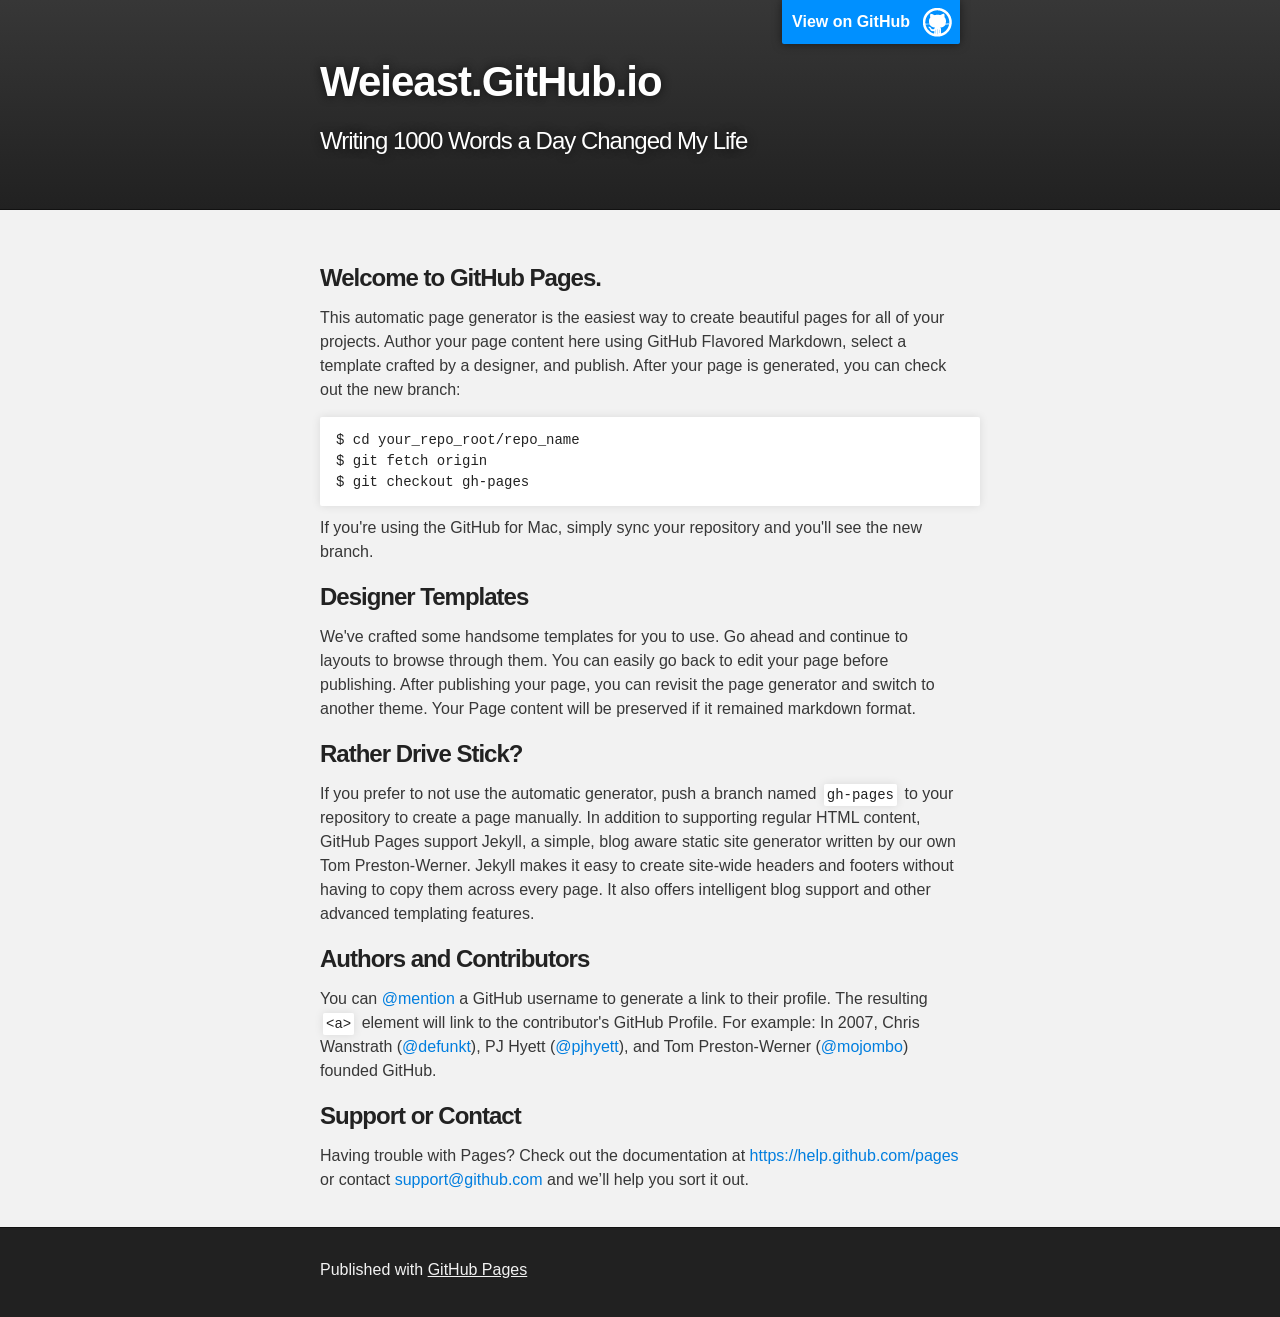
<file: index.html>
<!DOCTYPE html>
<html>

  <head>
    <meta charset='utf-8'>
    <meta http-equiv="X-UA-Compatible" content="chrome=1">
    <meta name="description" content="Weieast.GitHub.io : Writing 1000 Words a Day Changed My Life">

    <link rel="stylesheet" type="text/css" media="screen" href="stylesheets/stylesheet.css">

    <title>Weieast.GitHub.io</title>
  </head>

  <body>

    <!-- HEADER -->
    <div id="header_wrap" class="outer">
        <header class="inner">
          <a id="forkme_banner" href="https://github.com/WeiEast">View on GitHub</a>

          <h1 id="project_title">Weieast.GitHub.io</h1>
          <h2 id="project_tagline">Writing 1000 Words a Day Changed My Life</h2>

        </header>
    </div>

    <!-- MAIN CONTENT -->
    <div id="main_content_wrap" class="outer">
      <section id="main_content" class="inner">
        <h3>
<a id="welcome-to-github-pages" class="anchor" href="#welcome-to-github-pages" aria-hidden="true"><span class="octicon octicon-link"></span></a>Welcome to GitHub Pages.</h3>

<p>This automatic page generator is the easiest way to create beautiful pages for all of your projects. Author your page content here using GitHub Flavored Markdown, select a template crafted by a designer, and publish. After your page is generated, you can check out the new branch:</p>

<pre><code>$ cd your_repo_root/repo_name
$ git fetch origin
$ git checkout gh-pages
</code></pre>

<p>If you're using the GitHub for Mac, simply sync your repository and you'll see the new branch.</p>

<h3>
<a id="designer-templates" class="anchor" href="#designer-templates" aria-hidden="true"><span class="octicon octicon-link"></span></a>Designer Templates</h3>

<p>We've crafted some handsome templates for you to use. Go ahead and continue to layouts to browse through them. You can easily go back to edit your page before publishing. After publishing your page, you can revisit the page generator and switch to another theme. Your Page content will be preserved if it remained markdown format.</p>

<h3>
<a id="rather-drive-stick" class="anchor" href="#rather-drive-stick" aria-hidden="true"><span class="octicon octicon-link"></span></a>Rather Drive Stick?</h3>

<p>If you prefer to not use the automatic generator, push a branch named <code>gh-pages</code> to your repository to create a page manually. In addition to supporting regular HTML content, GitHub Pages support Jekyll, a simple, blog aware static site generator written by our own Tom Preston-Werner. Jekyll makes it easy to create site-wide headers and footers without having to copy them across every page. It also offers intelligent blog support and other advanced templating features.</p>

<h3>
<a id="authors-and-contributors" class="anchor" href="#authors-and-contributors" aria-hidden="true"><span class="octicon octicon-link"></span></a>Authors and Contributors</h3>

<p>You can <a href="https://github.com/blog/821" class="user-mention">@mention</a> a GitHub username to generate a link to their profile. The resulting <code>&lt;a&gt;</code> element will link to the contributor's GitHub Profile. For example: In 2007, Chris Wanstrath (<a href="https://github.com/defunkt" class="user-mention">@defunkt</a>), PJ Hyett (<a href="https://github.com/pjhyett" class="user-mention">@pjhyett</a>), and Tom Preston-Werner (<a href="https://github.com/mojombo" class="user-mention">@mojombo</a>) founded GitHub.</p>

<h3>
<a id="support-or-contact" class="anchor" href="#support-or-contact" aria-hidden="true"><span class="octicon octicon-link"></span></a>Support or Contact</h3>

<p>Having trouble with Pages? Check out the documentation at <a href="https://help.github.com/pages">https://help.github.com/pages</a> or contact <a href="mailto:support@github.com">support@github.com</a> and we’ll help you sort it out.</p>
      </section>
    </div>

    <!-- FOOTER  -->
    <div id="footer_wrap" class="outer">
      <footer class="inner">
        <p>Published with <a href="http://pages.github.com">GitHub Pages</a></p>
      </footer>
    </div>

    

  </body>
</html>
</file>
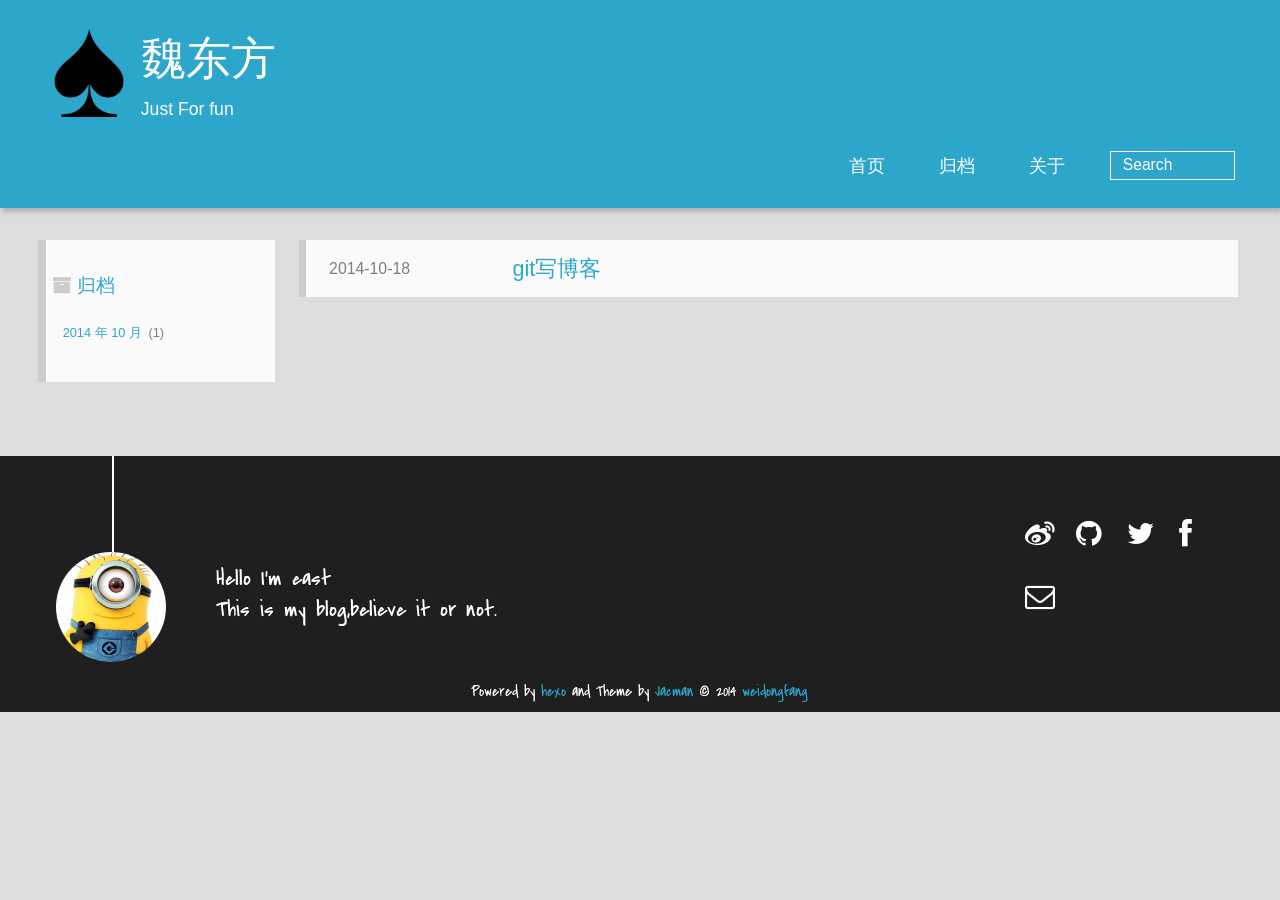
<file: archives/index.html>
<!DOCTYPE HTML>
<html lang="zh-CN">
<head>
  <meta charset="UTF-8">
  
    <title>Archives | 魏东方</title>
    <meta name="viewport" content="width=device-width, initial-scale=1,user-scalable=no">
    
    <meta name="author" content="weidongfang">
    
    
    
    <meta name="twitter:card" content="summary" />
    <meta name="twitter:site" content="WeiSimEast" />
    <meta name="twitter:title" content="Archives | 魏东方" />
      
    
    
    <link rel="alternative" href="/atom.xml" title="魏东方" type="application/atom+xml">
    
    
    <link rel="icon" href="/img/favicon.ico">
    
    
    <link rel="apple-touch-icon" href="/img/jacman.jpg">
    <link rel="apple-touch-icon-precomposed" href="/img/jacman.jpg">
    
    <link rel="stylesheet" href="/css/style.css" type="text/css">

</head>

    <body>
      <header>
        <div>
		
			<div id="imglogo">
				<a href="/"><img src="/img/logo.png" alt="魏东方" title="魏东方"/></a>
			</div>
			
			<div id="textlogo">
				<h1 class="site-name"><a href="/" title="魏东方">魏东方</a></h1>
				<h2 class="blog-motto">Just For fun</h2>
			</div>
			<div class="navbar"><a class="navbutton navmobile" href="#" title="菜单">
			</a></div>
			<nav class="animated">
				<ul>
					<ul>
					 
						<li><a href="/">首页</a></li>
					
						<li><a href="/archives">归档</a></li>
					
						<li><a href="/about">关于</a></li>
					
					<li>
 					
					<form class="search" action="//google.com/search" method="get" accept-charset="utf-8">
						<label>Search</label>
						<input type="search" id="search" name="q" autocomplete="off" maxlength="20" placeholder="Search" />
						<input type="hidden" name="q" value="site:weieast.github.io">
					</form>
					
					</li>
				</ul>
			</nav>			
</div>
      </header>
      <div id="container">
        

<div class="archive-title" >
  <h2 class="archive-icon">归档</h2>
  
  <div class="archiveslist archive-float clearfix">
   <ul class="archive-list"><li class="archive-list-item"><a class="archive-list-link" href="/archives/2014/10/">2014 年 10 月</a><span class="archive-list-count">1</span></li></ul>
 </div>
  
</div>
<div id="main" class="archive-part clearfix">
  <div id="archive-page">

  <section class="post" itemscope itemprop="blogPost">
  
    <a href="/2014/10/18/hello-world/" title="git写博客" itemprop="url">
  

    <time datetime="2014-10-17T17:30:29.000Z" itemprop="datePublished">2014-10-18</time>


    <h1 itemprop="name">git写博客</h1>

  </a>
</section>


  </div>
</div>

      </div>
      <footer><div id="footer" >
	
	<div class="line">
		<span></span>
		<div class="author"></div>
	</div>
	
	
	<section class="info">
		<p> Hello I&#39;m east <br/>
			This is my blog,believe it or not.</p>
	</section>
	 
	<div class="social-font" class="clearfix">
		
		<a href="http://weibo.com/2500971707" target="_blank" class="icon-weibo" title="weibo"></a>
		
		
		<a href="https://github.com/https://github.com/WeiEast" target="_blank" class="icon-github" title="github"></a>
		
		
		
		<a href="https://twitter.com/WeiSimEast" target="_blank" class="icon-twitter" title="twitter"></a>
		
		
		<a href="https://www.facebook.com/https://www.facebook.com/people/%E9%AD%8F%E4%B8%9C%E6%96%B9/100003796297446" target="_blank" class="icon-facebook" title="facebook"></a>
		
		
		
		
		<a href="mailto:weidongfang123@gmail.com" target="_blank" class="icon-email" title="Email Me"></a>
		
	</div>
		<p class="copyright">Powered by <a href="http://hexo.io" target="_blank" title="hexo">hexo</a> and Theme by <a href="https://github.com/wuchong/jacman" target="_blank" title="Pacman">Jacman</a> © 2014 
		
		<a href="http://weieast.github.io/about" target="_blank" title="weidongfang">weidongfang</a>
		
		</p>
</div>
</footer>
      <script src="/js/jquery-2.0.3.min.js"></script>
<script type="text/javascript">
$(document).ready(function(){ 
  $('.navbar').click(function(){
    $('header nav').toggleClass('shownav');
  });
  var myWidth = 0;
  function getSize(){
    if( typeof( window.innerWidth ) == 'number' ) {
      myWidth = window.innerWidth;
    } else if( document.documentElement && document.documentElement.clientWidth) {
      myWidth = document.documentElement.clientWidth;
    };
  };
  var m = $('#main'),
      a = $('#asidepart'),
      c = $('.closeaside'),
      o = $('.openaside');
  $(window).resize(function(){
    getSize(); 
    if (myWidth >= 1024) {
      $('header nav').removeClass('shownav');
    }else
    {
      m.removeClass('moveMain');
      a.css('display', 'block').removeClass('fadeOut');
      o.css('display', 'none');
        
    }
  });
  c.click(function(){
    a.addClass('fadeOut').css('display', 'none');
    o.css('display', 'block').addClass('fadeIn');
    m.addClass('moveMain');
  });
  o.click(function(){
    o.css('display', 'none').removeClass('beforeFadeIn');
    a.css('display', 'block').removeClass('fadeOut').addClass('fadeIn');      
    m.removeClass('moveMain');
  });
  $(window).scroll(function(){
    o.css("top",Math.max(80,260-$(this).scrollTop()));
  });
});
</script>











<div id="totop">
<a title="返回顶部"><img src="/img/scrollup.png"/></a>
</div>

<script src="/js/totop.js"></script>




    </body>
   </html>
</file>
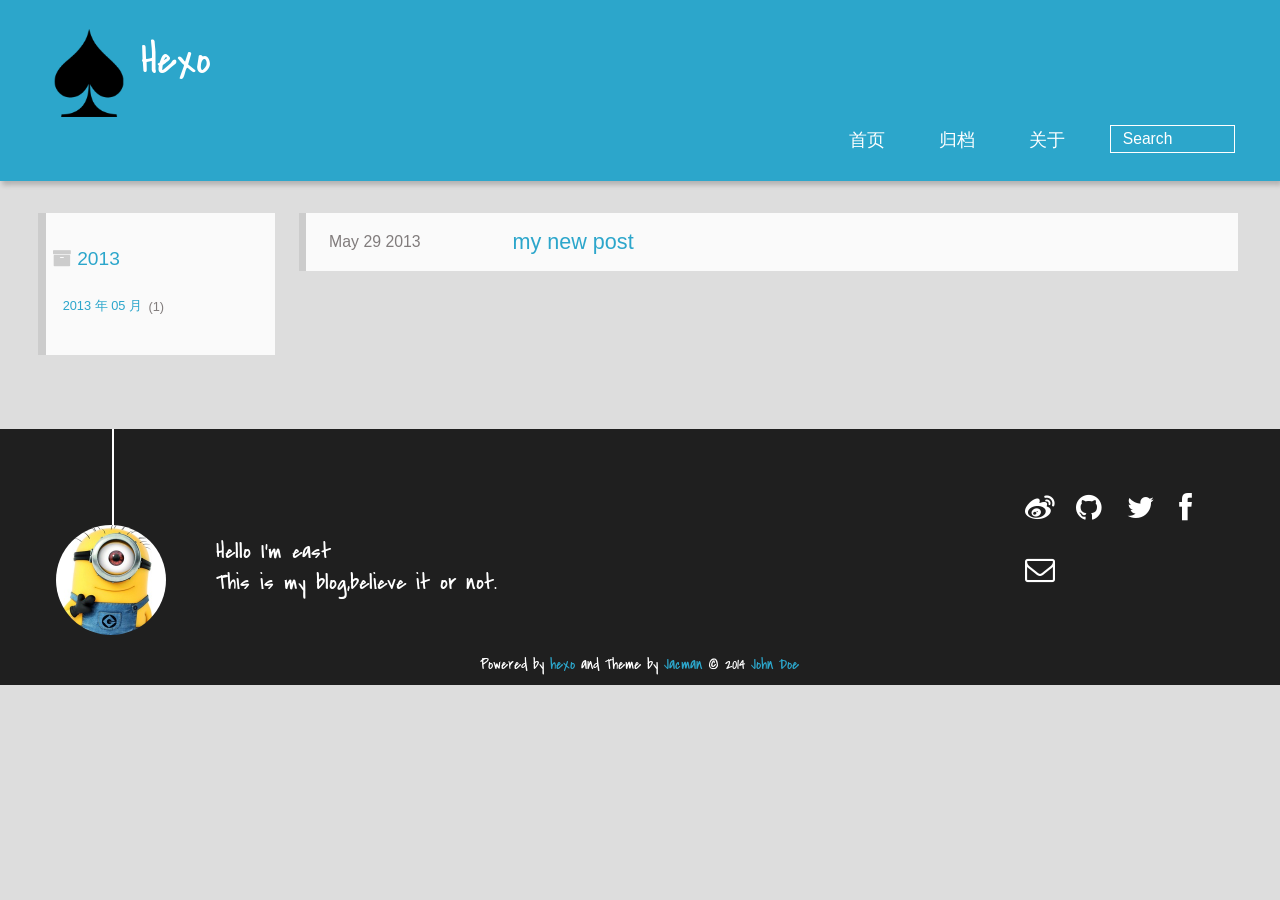
<file: archives/2013/index.html>
<!DOCTYPE HTML>
<html >
<head>
  <meta charset="UTF-8">
  
    <title>Archives: 2013 | Hexo</title>
    <meta name="viewport" content="width=device-width, initial-scale=1,user-scalable=no">
    
    <meta name="author" content="John Doe">
    
    
    
    <meta name="twitter:card" content="summary" />
    <meta name="twitter:site" content="WeiSimEast" />
    <meta name="twitter:title" content="Archives: 2013 | Hexo" />
      
    
    
    <link rel="alternative" href="/atom.xml" title="Hexo" type="application/atom+xml">
    
    
    <link rel="icon" href="/img/favicon.ico">
    
    
    <link rel="apple-touch-icon" href="/img/jacman.jpg">
    <link rel="apple-touch-icon-precomposed" href="/img/jacman.jpg">
    
    <link rel="stylesheet" href="/css/style.css" type="text/css">

</head>

    <body>
      <header>
        <div>
		
			<div id="imglogo">
				<a href="/"><img src="/img/logo.png" alt="Hexo" title="Hexo"/></a>
			</div>
			
			<div id="textlogo">
				<h1 class="site-name"><a href="/" title="Hexo">Hexo</a></h1>
				<h2 class="blog-motto"></h2>
			</div>
			<div class="navbar"><a class="navbutton navmobile" href="#" title="Menu">
			</a></div>
			<nav class="animated">
				<ul>
					<ul>
					 
						<li><a href="/">首页</a></li>
					
						<li><a href="/archives">归档</a></li>
					
						<li><a href="/about">关于</a></li>
					
					<li>
 					
					<form class="search" action="//google.com/search" method="get" accept-charset="utf-8">
						<label>Search</label>
						<input type="search" id="search" name="q" autocomplete="off" maxlength="20" placeholder="Search" />
						<input type="hidden" name="q" value="site:yoursite.com">
					</form>
					
					</li>
				</ul>
			</nav>			
</div>
      </header>
      <div id="container">
        

<div class="archive-title" >
  <h2 class="archive-icon">2013</h2>
  
  <div class="archiveslist archive-float clearfix">
   <ul class="archive-list"><li class="archive-list-item"><a class="archive-list-link" href="/archives/2013/05/">2013 年 05 月</a><span class="archive-list-count">1</span></li></ul>
 </div>
  
</div>
<div id="main" class="archive-part clearfix">
  <div id="archive-page">

  <section class="post" itemscope itemprop="blogPost">
  
    <a href="/2013/05/29/hello-world/" title="my new post" itemprop="url">
  

    <time datetime="2013-05-28T23:56:29.000Z" itemprop="datePublished">May 29 2013</time>


    <h1 itemprop="name">my new post</h1>

  </a>
</section>


  </div>
</div>

      </div>
      <footer><div id="footer" >
	
	<div class="line">
		<span></span>
		<div class="author"></div>
	</div>
	
	
	<section class="info">
		<p> Hello I&#39;m east <br/>
			This is my blog,believe it or not.</p>
	</section>
	 
	<div class="social-font" class="clearfix">
		
		<a href="http://weibo.com/2500971707" target="_blank" class="icon-weibo" title="weibo"></a>
		
		
		<a href="https://github.com/https://github.com/WeiEast" target="_blank" class="icon-github" title="github"></a>
		
		
		
		<a href="https://twitter.com/WeiSimEast" target="_blank" class="icon-twitter" title="twitter"></a>
		
		
		<a href="https://www.facebook.com/https://www.facebook.com/people/%E9%AD%8F%E4%B8%9C%E6%96%B9/100003796297446" target="_blank" class="icon-facebook" title="facebook"></a>
		
		
		
		
		<a href="mailto:weidongfang123@gmail.com" target="_blank" class="icon-email" title="Email Me"></a>
		
	</div>
		<p class="copyright">Powered by <a href="http://hexo.io" target="_blank" title="hexo">hexo</a> and Theme by <a href="https://github.com/wuchong/jacman" target="_blank" title="Pacman">Jacman</a> © 2014 
		
		<a href="http://yoursite.com/about" target="_blank" title="John Doe">John Doe</a>
		
		</p>
</div>
</footer>
      <script src="/js/jquery-2.0.3.min.js"></script>
<script type="text/javascript">
$(document).ready(function(){ 
  $('.navbar').click(function(){
    $('header nav').toggleClass('shownav');
  });
  var myWidth = 0;
  function getSize(){
    if( typeof( window.innerWidth ) == 'number' ) {
      myWidth = window.innerWidth;
    } else if( document.documentElement && document.documentElement.clientWidth) {
      myWidth = document.documentElement.clientWidth;
    };
  };
  var m = $('#main'),
      a = $('#asidepart'),
      c = $('.closeaside'),
      o = $('.openaside');
  $(window).resize(function(){
    getSize(); 
    if (myWidth >= 1024) {
      $('header nav').removeClass('shownav');
    }else
    {
      m.removeClass('moveMain');
      a.css('display', 'block').removeClass('fadeOut');
      o.css('display', 'none');
        
    }
  });
  c.click(function(){
    a.addClass('fadeOut').css('display', 'none');
    o.css('display', 'block').addClass('fadeIn');
    m.addClass('moveMain');
  });
  o.click(function(){
    o.css('display', 'none').removeClass('beforeFadeIn');
    a.css('display', 'block').removeClass('fadeOut').addClass('fadeIn');      
    m.removeClass('moveMain');
  });
  $(window).scroll(function(){
    o.css("top",Math.max(80,260-$(this).scrollTop()));
  });
});
</script>











<div id="totop">
<a title="Back to Top"><img src="/img/scrollup.png"/></a>
</div>

<script src="/js/totop.js"></script>




    </body>
   </html>
</file>
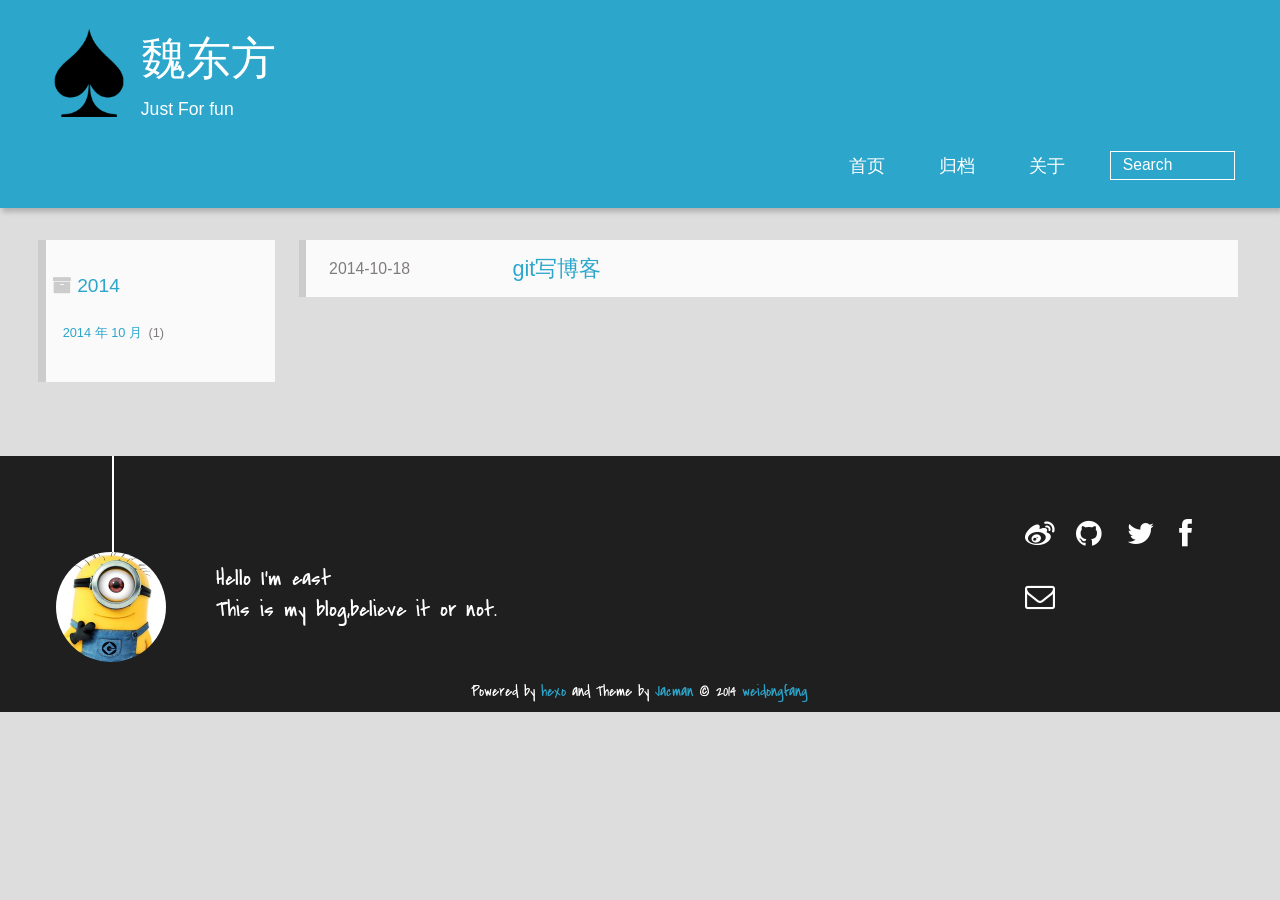
<file: archives/2014/index.html>
<!DOCTYPE HTML>
<html lang="zh-CN">
<head>
  <meta charset="UTF-8">
  
    <title>Archives: 2014 | 魏东方</title>
    <meta name="viewport" content="width=device-width, initial-scale=1,user-scalable=no">
    
    <meta name="author" content="weidongfang">
    
    
    
    <meta name="twitter:card" content="summary" />
    <meta name="twitter:site" content="WeiSimEast" />
    <meta name="twitter:title" content="Archives: 2014 | 魏东方" />
      
    
    
    <link rel="alternative" href="/atom.xml" title="魏东方" type="application/atom+xml">
    
    
    <link rel="icon" href="/img/favicon.ico">
    
    
    <link rel="apple-touch-icon" href="/img/jacman.jpg">
    <link rel="apple-touch-icon-precomposed" href="/img/jacman.jpg">
    
    <link rel="stylesheet" href="/css/style.css" type="text/css">

</head>

    <body>
      <header>
        <div>
		
			<div id="imglogo">
				<a href="/"><img src="/img/logo.png" alt="魏东方" title="魏东方"/></a>
			</div>
			
			<div id="textlogo">
				<h1 class="site-name"><a href="/" title="魏东方">魏东方</a></h1>
				<h2 class="blog-motto">Just For fun</h2>
			</div>
			<div class="navbar"><a class="navbutton navmobile" href="#" title="菜单">
			</a></div>
			<nav class="animated">
				<ul>
					<ul>
					 
						<li><a href="/">首页</a></li>
					
						<li><a href="/archives">归档</a></li>
					
						<li><a href="/about">关于</a></li>
					
					<li>
 					
					<form class="search" action="//google.com/search" method="get" accept-charset="utf-8">
						<label>Search</label>
						<input type="search" id="search" name="q" autocomplete="off" maxlength="20" placeholder="Search" />
						<input type="hidden" name="q" value="site:weieast.github.io">
					</form>
					
					</li>
				</ul>
			</nav>			
</div>
      </header>
      <div id="container">
        

<div class="archive-title" >
  <h2 class="archive-icon">2014</h2>
  
  <div class="archiveslist archive-float clearfix">
   <ul class="archive-list"><li class="archive-list-item"><a class="archive-list-link" href="/archives/2014/10/">2014 年 10 月</a><span class="archive-list-count">1</span></li></ul>
 </div>
  
</div>
<div id="main" class="archive-part clearfix">
  <div id="archive-page">

  <section class="post" itemscope itemprop="blogPost">
  
    <a href="/2014/10/18/hello-world/" title="git写博客" itemprop="url">
  

    <time datetime="2014-10-17T17:30:29.000Z" itemprop="datePublished">2014-10-18</time>


    <h1 itemprop="name">git写博客</h1>

  </a>
</section>


  </div>
</div>

      </div>
      <footer><div id="footer" >
	
	<div class="line">
		<span></span>
		<div class="author"></div>
	</div>
	
	
	<section class="info">
		<p> Hello I&#39;m east <br/>
			This is my blog,believe it or not.</p>
	</section>
	 
	<div class="social-font" class="clearfix">
		
		<a href="http://weibo.com/2500971707" target="_blank" class="icon-weibo" title="weibo"></a>
		
		
		<a href="https://github.com/https://github.com/WeiEast" target="_blank" class="icon-github" title="github"></a>
		
		
		
		<a href="https://twitter.com/WeiSimEast" target="_blank" class="icon-twitter" title="twitter"></a>
		
		
		<a href="https://www.facebook.com/https://www.facebook.com/people/%E9%AD%8F%E4%B8%9C%E6%96%B9/100003796297446" target="_blank" class="icon-facebook" title="facebook"></a>
		
		
		
		
		<a href="mailto:weidongfang123@gmail.com" target="_blank" class="icon-email" title="Email Me"></a>
		
	</div>
		<p class="copyright">Powered by <a href="http://hexo.io" target="_blank" title="hexo">hexo</a> and Theme by <a href="https://github.com/wuchong/jacman" target="_blank" title="Pacman">Jacman</a> © 2014 
		
		<a href="http://weieast.github.io/about" target="_blank" title="weidongfang">weidongfang</a>
		
		</p>
</div>
</footer>
      <script src="/js/jquery-2.0.3.min.js"></script>
<script type="text/javascript">
$(document).ready(function(){ 
  $('.navbar').click(function(){
    $('header nav').toggleClass('shownav');
  });
  var myWidth = 0;
  function getSize(){
    if( typeof( window.innerWidth ) == 'number' ) {
      myWidth = window.innerWidth;
    } else if( document.documentElement && document.documentElement.clientWidth) {
      myWidth = document.documentElement.clientWidth;
    };
  };
  var m = $('#main'),
      a = $('#asidepart'),
      c = $('.closeaside'),
      o = $('.openaside');
  $(window).resize(function(){
    getSize(); 
    if (myWidth >= 1024) {
      $('header nav').removeClass('shownav');
    }else
    {
      m.removeClass('moveMain');
      a.css('display', 'block').removeClass('fadeOut');
      o.css('display', 'none');
        
    }
  });
  c.click(function(){
    a.addClass('fadeOut').css('display', 'none');
    o.css('display', 'block').addClass('fadeIn');
    m.addClass('moveMain');
  });
  o.click(function(){
    o.css('display', 'none').removeClass('beforeFadeIn');
    a.css('display', 'block').removeClass('fadeOut').addClass('fadeIn');      
    m.removeClass('moveMain');
  });
  $(window).scroll(function(){
    o.css("top",Math.max(80,260-$(this).scrollTop()));
  });
});
</script>











<div id="totop">
<a title="返回顶部"><img src="/img/scrollup.png"/></a>
</div>

<script src="/js/totop.js"></script>




    </body>
   </html>
</file>
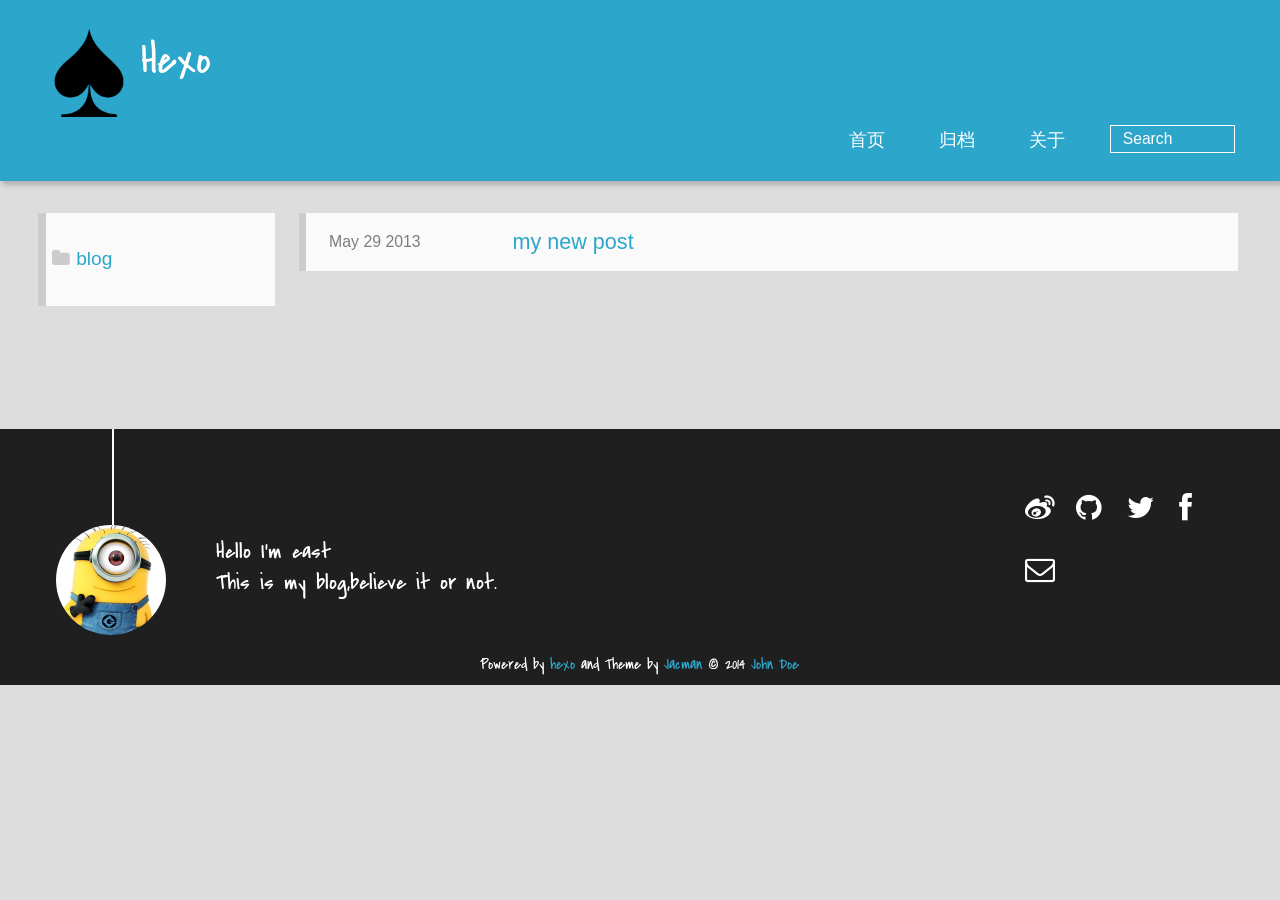
<file: categories/blog/index.html>
<!DOCTYPE HTML>
<html >
<head>
  <meta charset="UTF-8">
  
    <title>Category: blog | Hexo</title>
    <meta name="viewport" content="width=device-width, initial-scale=1,user-scalable=no">
    
    <meta name="author" content="John Doe">
    
    
    
    <meta name="twitter:card" content="summary" />
    <meta name="twitter:site" content="WeiSimEast" />
    <meta name="twitter:title" content="Category: blog | Hexo" />
      
    
    
    <link rel="alternative" href="/atom.xml" title="Hexo" type="application/atom+xml">
    
    
    <link rel="icon" href="/img/favicon.ico">
    
    
    <link rel="apple-touch-icon" href="/img/jacman.jpg">
    <link rel="apple-touch-icon-precomposed" href="/img/jacman.jpg">
    
    <link rel="stylesheet" href="/css/style.css" type="text/css">

</head>

    <body>
      <header>
        <div>
		
			<div id="imglogo">
				<a href="/"><img src="/img/logo.png" alt="Hexo" title="Hexo"/></a>
			</div>
			
			<div id="textlogo">
				<h1 class="site-name"><a href="/" title="Hexo">Hexo</a></h1>
				<h2 class="blog-motto"></h2>
			</div>
			<div class="navbar"><a class="navbutton navmobile" href="#" title="Menu">
			</a></div>
			<nav class="animated">
				<ul>
					<ul>
					 
						<li><a href="/">首页</a></li>
					
						<li><a href="/archives">归档</a></li>
					
						<li><a href="/about">关于</a></li>
					
					<li>
 					
					<form class="search" action="//google.com/search" method="get" accept-charset="utf-8">
						<label>Search</label>
						<input type="search" id="search" name="q" autocomplete="off" maxlength="20" placeholder="Search" />
						<input type="hidden" name="q" value="site:yoursite.com">
					</form>
					
					</li>
				</ul>
			</nav>			
</div>
      </header>
      <div id="container">
        

<div class="archive-title" >
  <h2 class="category-icon">blog</h2>
  
</div>
<div id="main" class="archive-part clearfix">
  <div id="archive-page">

  <section class="post" itemscope itemprop="blogPost">
  
    <a href="/2013/05/29/hello-world/" title="my new post" itemprop="url">
  

    <time datetime="2013-05-28T23:56:29.000Z" itemprop="datePublished">May 29 2013</time>


    <h1 itemprop="name">my new post</h1>

  </a>
</section>


  </div>
</div>

      </div>
      <footer><div id="footer" >
	
	<div class="line">
		<span></span>
		<div class="author"></div>
	</div>
	
	
	<section class="info">
		<p> Hello I&#39;m east <br/>
			This is my blog,believe it or not.</p>
	</section>
	 
	<div class="social-font" class="clearfix">
		
		<a href="http://weibo.com/2500971707" target="_blank" class="icon-weibo" title="weibo"></a>
		
		
		<a href="https://github.com/https://github.com/WeiEast" target="_blank" class="icon-github" title="github"></a>
		
		
		
		<a href="https://twitter.com/WeiSimEast" target="_blank" class="icon-twitter" title="twitter"></a>
		
		
		<a href="https://www.facebook.com/https://www.facebook.com/people/%E9%AD%8F%E4%B8%9C%E6%96%B9/100003796297446" target="_blank" class="icon-facebook" title="facebook"></a>
		
		
		
		
		<a href="mailto:weidongfang123@gmail.com" target="_blank" class="icon-email" title="Email Me"></a>
		
	</div>
		<p class="copyright">Powered by <a href="http://hexo.io" target="_blank" title="hexo">hexo</a> and Theme by <a href="https://github.com/wuchong/jacman" target="_blank" title="Pacman">Jacman</a> © 2014 
		
		<a href="http://yoursite.com/about" target="_blank" title="John Doe">John Doe</a>
		
		</p>
</div>
</footer>
      <script src="/js/jquery-2.0.3.min.js"></script>
<script type="text/javascript">
$(document).ready(function(){ 
  $('.navbar').click(function(){
    $('header nav').toggleClass('shownav');
  });
  var myWidth = 0;
  function getSize(){
    if( typeof( window.innerWidth ) == 'number' ) {
      myWidth = window.innerWidth;
    } else if( document.documentElement && document.documentElement.clientWidth) {
      myWidth = document.documentElement.clientWidth;
    };
  };
  var m = $('#main'),
      a = $('#asidepart'),
      c = $('.closeaside'),
      o = $('.openaside');
  $(window).resize(function(){
    getSize(); 
    if (myWidth >= 1024) {
      $('header nav').removeClass('shownav');
    }else
    {
      m.removeClass('moveMain');
      a.css('display', 'block').removeClass('fadeOut');
      o.css('display', 'none');
        
    }
  });
  c.click(function(){
    a.addClass('fadeOut').css('display', 'none');
    o.css('display', 'block').addClass('fadeIn');
    m.addClass('moveMain');
  });
  o.click(function(){
    o.css('display', 'none').removeClass('beforeFadeIn');
    a.css('display', 'block').removeClass('fadeOut').addClass('fadeIn');      
    m.removeClass('moveMain');
  });
  $(window).scroll(function(){
    o.css("top",Math.max(80,260-$(this).scrollTop()));
  });
});
</script>











<div id="totop">
<a title="Back to Top"><img src="/img/scrollup.png"/></a>
</div>

<script src="/js/totop.js"></script>




    </body>
   </html>
</file>
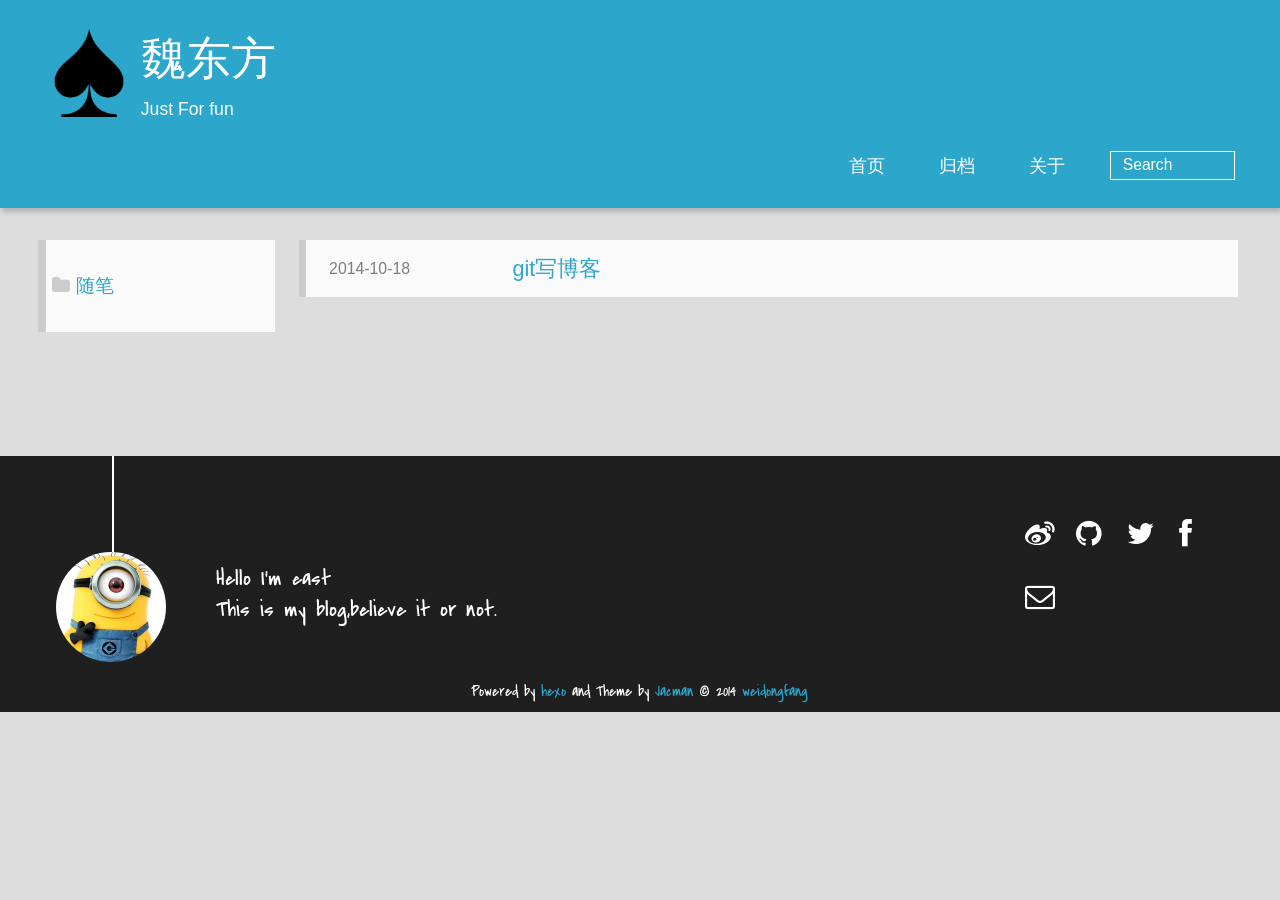
<file: categories/随笔/index.html>
<!DOCTYPE HTML>
<html lang="zh-CN">
<head>
  <meta charset="UTF-8">
  
    <title>Category: 随笔 | 魏东方</title>
    <meta name="viewport" content="width=device-width, initial-scale=1,user-scalable=no">
    
    <meta name="author" content="weidongfang">
    
    
    
    <meta name="twitter:card" content="summary" />
    <meta name="twitter:site" content="WeiSimEast" />
    <meta name="twitter:title" content="Category: 随笔 | 魏东方" />
      
    
    
    <link rel="alternative" href="/atom.xml" title="魏东方" type="application/atom+xml">
    
    
    <link rel="icon" href="/img/favicon.ico">
    
    
    <link rel="apple-touch-icon" href="/img/jacman.jpg">
    <link rel="apple-touch-icon-precomposed" href="/img/jacman.jpg">
    
    <link rel="stylesheet" href="/css/style.css" type="text/css">

</head>

    <body>
      <header>
        <div>
		
			<div id="imglogo">
				<a href="/"><img src="/img/logo.png" alt="魏东方" title="魏东方"/></a>
			</div>
			
			<div id="textlogo">
				<h1 class="site-name"><a href="/" title="魏东方">魏东方</a></h1>
				<h2 class="blog-motto">Just For fun</h2>
			</div>
			<div class="navbar"><a class="navbutton navmobile" href="#" title="菜单">
			</a></div>
			<nav class="animated">
				<ul>
					<ul>
					 
						<li><a href="/">首页</a></li>
					
						<li><a href="/archives">归档</a></li>
					
						<li><a href="/about">关于</a></li>
					
					<li>
 					
					<form class="search" action="//google.com/search" method="get" accept-charset="utf-8">
						<label>Search</label>
						<input type="search" id="search" name="q" autocomplete="off" maxlength="20" placeholder="Search" />
						<input type="hidden" name="q" value="site:weieast.github.io">
					</form>
					
					</li>
				</ul>
			</nav>			
</div>
      </header>
      <div id="container">
        

<div class="archive-title" >
  <h2 class="category-icon">随笔</h2>
  
</div>
<div id="main" class="archive-part clearfix">
  <div id="archive-page">

  <section class="post" itemscope itemprop="blogPost">
  
    <a href="/2014/10/18/hello-world/" title="git写博客" itemprop="url">
  

    <time datetime="2014-10-17T17:30:29.000Z" itemprop="datePublished">2014-10-18</time>


    <h1 itemprop="name">git写博客</h1>

  </a>
</section>


  </div>
</div>

      </div>
      <footer><div id="footer" >
	
	<div class="line">
		<span></span>
		<div class="author"></div>
	</div>
	
	
	<section class="info">
		<p> Hello I&#39;m east <br/>
			This is my blog,believe it or not.</p>
	</section>
	 
	<div class="social-font" class="clearfix">
		
		<a href="http://weibo.com/2500971707" target="_blank" class="icon-weibo" title="weibo"></a>
		
		
		<a href="https://github.com/https://github.com/WeiEast" target="_blank" class="icon-github" title="github"></a>
		
		
		
		<a href="https://twitter.com/WeiSimEast" target="_blank" class="icon-twitter" title="twitter"></a>
		
		
		<a href="https://www.facebook.com/https://www.facebook.com/people/%E9%AD%8F%E4%B8%9C%E6%96%B9/100003796297446" target="_blank" class="icon-facebook" title="facebook"></a>
		
		
		
		
		<a href="mailto:weidongfang123@gmail.com" target="_blank" class="icon-email" title="Email Me"></a>
		
	</div>
		<p class="copyright">Powered by <a href="http://hexo.io" target="_blank" title="hexo">hexo</a> and Theme by <a href="https://github.com/wuchong/jacman" target="_blank" title="Pacman">Jacman</a> © 2014 
		
		<a href="http://weieast.github.io/about" target="_blank" title="weidongfang">weidongfang</a>
		
		</p>
</div>
</footer>
      <script src="/js/jquery-2.0.3.min.js"></script>
<script type="text/javascript">
$(document).ready(function(){ 
  $('.navbar').click(function(){
    $('header nav').toggleClass('shownav');
  });
  var myWidth = 0;
  function getSize(){
    if( typeof( window.innerWidth ) == 'number' ) {
      myWidth = window.innerWidth;
    } else if( document.documentElement && document.documentElement.clientWidth) {
      myWidth = document.documentElement.clientWidth;
    };
  };
  var m = $('#main'),
      a = $('#asidepart'),
      c = $('.closeaside'),
      o = $('.openaside');
  $(window).resize(function(){
    getSize(); 
    if (myWidth >= 1024) {
      $('header nav').removeClass('shownav');
    }else
    {
      m.removeClass('moveMain');
      a.css('display', 'block').removeClass('fadeOut');
      o.css('display', 'none');
        
    }
  });
  c.click(function(){
    a.addClass('fadeOut').css('display', 'none');
    o.css('display', 'block').addClass('fadeIn');
    m.addClass('moveMain');
  });
  o.click(function(){
    o.css('display', 'none').removeClass('beforeFadeIn');
    a.css('display', 'block').removeClass('fadeOut').addClass('fadeIn');      
    m.removeClass('moveMain');
  });
  $(window).scroll(function(){
    o.css("top",Math.max(80,260-$(this).scrollTop()));
  });
});
</script>











<div id="totop">
<a title="返回顶部"><img src="/img/scrollup.png"/></a>
</div>

<script src="/js/totop.js"></script>




    </body>
   </html>
</file>
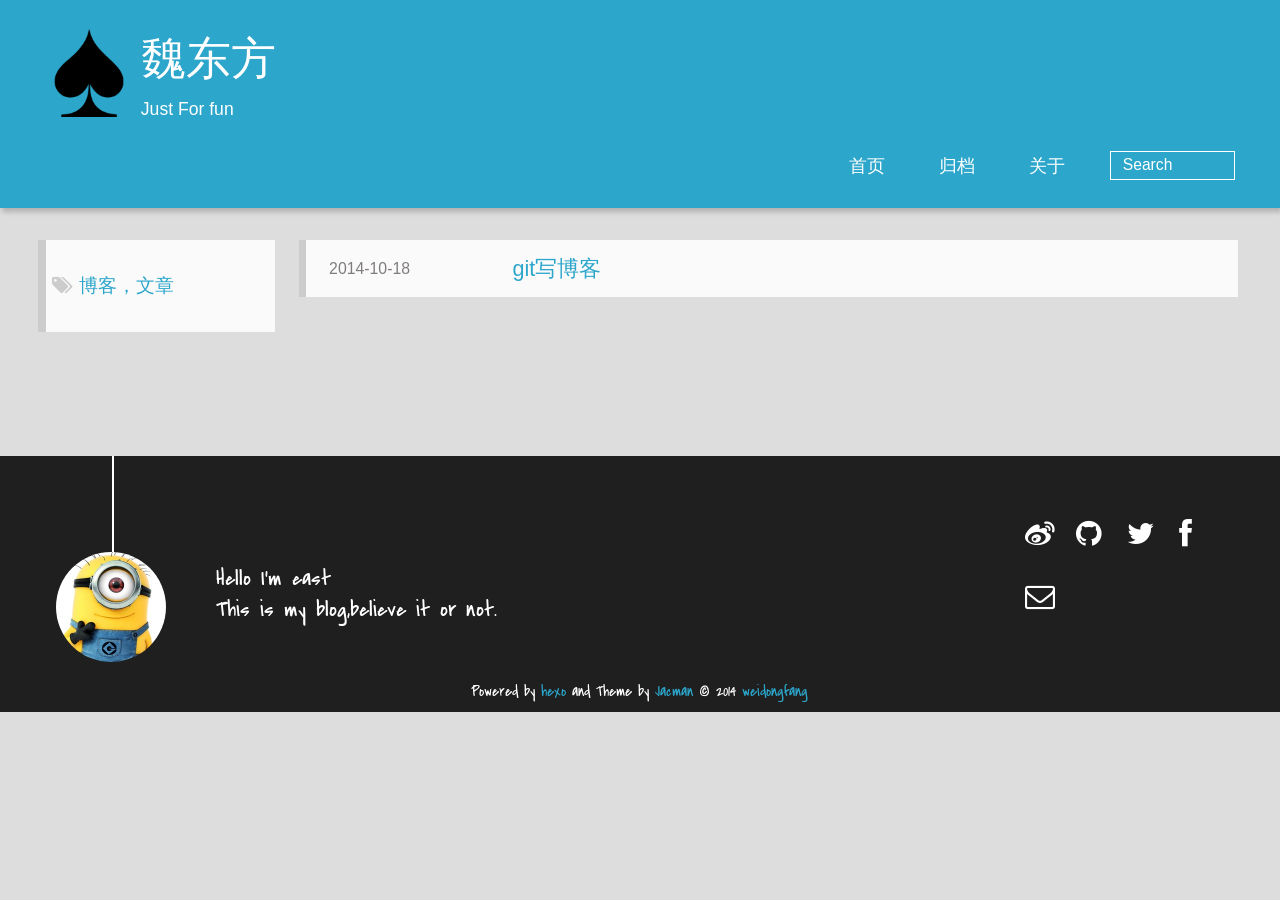
<file: tags/博客，文章/index.html>
<!DOCTYPE HTML>
<html lang="zh-CN">
<head>
  <meta charset="UTF-8">
  
    <title>Tag: 博客，文章 | 魏东方</title>
    <meta name="viewport" content="width=device-width, initial-scale=1,user-scalable=no">
    
    <meta name="author" content="weidongfang">
    
    
    
    <meta name="twitter:card" content="summary" />
    <meta name="twitter:site" content="WeiSimEast" />
    <meta name="twitter:title" content="Tag: 博客，文章 | 魏东方" />
      
    
    
    <link rel="alternative" href="/atom.xml" title="魏东方" type="application/atom+xml">
    
    
    <link rel="icon" href="/img/favicon.ico">
    
    
    <link rel="apple-touch-icon" href="/img/jacman.jpg">
    <link rel="apple-touch-icon-precomposed" href="/img/jacman.jpg">
    
    <link rel="stylesheet" href="/css/style.css" type="text/css">

</head>

    <body>
      <header>
        <div>
		
			<div id="imglogo">
				<a href="/"><img src="/img/logo.png" alt="魏东方" title="魏东方"/></a>
			</div>
			
			<div id="textlogo">
				<h1 class="site-name"><a href="/" title="魏东方">魏东方</a></h1>
				<h2 class="blog-motto">Just For fun</h2>
			</div>
			<div class="navbar"><a class="navbutton navmobile" href="#" title="菜单">
			</a></div>
			<nav class="animated">
				<ul>
					<ul>
					 
						<li><a href="/">首页</a></li>
					
						<li><a href="/archives">归档</a></li>
					
						<li><a href="/about">关于</a></li>
					
					<li>
 					
					<form class="search" action="//google.com/search" method="get" accept-charset="utf-8">
						<label>Search</label>
						<input type="search" id="search" name="q" autocomplete="off" maxlength="20" placeholder="Search" />
						<input type="hidden" name="q" value="site:weieast.github.io">
					</form>
					
					</li>
				</ul>
			</nav>			
</div>
      </header>
      <div id="container">
        

<div class="archive-title" >
  <h2 class="tag-icon">博客，文章</h2>
  
</div>
<div id="main" class="archive-part clearfix">
  <div id="archive-page">

  <section class="post" itemscope itemprop="blogPost">
  
    <a href="/2014/10/18/hello-world/" title="git写博客" itemprop="url">
  

    <time datetime="2014-10-17T17:30:29.000Z" itemprop="datePublished">2014-10-18</time>


    <h1 itemprop="name">git写博客</h1>

  </a>
</section>


  </div>
</div>

      </div>
      <footer><div id="footer" >
	
	<div class="line">
		<span></span>
		<div class="author"></div>
	</div>
	
	
	<section class="info">
		<p> Hello I&#39;m east <br/>
			This is my blog,believe it or not.</p>
	</section>
	 
	<div class="social-font" class="clearfix">
		
		<a href="http://weibo.com/2500971707" target="_blank" class="icon-weibo" title="weibo"></a>
		
		
		<a href="https://github.com/https://github.com/WeiEast" target="_blank" class="icon-github" title="github"></a>
		
		
		
		<a href="https://twitter.com/WeiSimEast" target="_blank" class="icon-twitter" title="twitter"></a>
		
		
		<a href="https://www.facebook.com/https://www.facebook.com/people/%E9%AD%8F%E4%B8%9C%E6%96%B9/100003796297446" target="_blank" class="icon-facebook" title="facebook"></a>
		
		
		
		
		<a href="mailto:weidongfang123@gmail.com" target="_blank" class="icon-email" title="Email Me"></a>
		
	</div>
		<p class="copyright">Powered by <a href="http://hexo.io" target="_blank" title="hexo">hexo</a> and Theme by <a href="https://github.com/wuchong/jacman" target="_blank" title="Pacman">Jacman</a> © 2014 
		
		<a href="http://weieast.github.io/about" target="_blank" title="weidongfang">weidongfang</a>
		
		</p>
</div>
</footer>
      <script src="/js/jquery-2.0.3.min.js"></script>
<script type="text/javascript">
$(document).ready(function(){ 
  $('.navbar').click(function(){
    $('header nav').toggleClass('shownav');
  });
  var myWidth = 0;
  function getSize(){
    if( typeof( window.innerWidth ) == 'number' ) {
      myWidth = window.innerWidth;
    } else if( document.documentElement && document.documentElement.clientWidth) {
      myWidth = document.documentElement.clientWidth;
    };
  };
  var m = $('#main'),
      a = $('#asidepart'),
      c = $('.closeaside'),
      o = $('.openaside');
  $(window).resize(function(){
    getSize(); 
    if (myWidth >= 1024) {
      $('header nav').removeClass('shownav');
    }else
    {
      m.removeClass('moveMain');
      a.css('display', 'block').removeClass('fadeOut');
      o.css('display', 'none');
        
    }
  });
  c.click(function(){
    a.addClass('fadeOut').css('display', 'none');
    o.css('display', 'block').addClass('fadeIn');
    m.addClass('moveMain');
  });
  o.click(function(){
    o.css('display', 'none').removeClass('beforeFadeIn');
    a.css('display', 'block').removeClass('fadeOut').addClass('fadeIn');      
    m.removeClass('moveMain');
  });
  $(window).scroll(function(){
    o.css("top",Math.max(80,260-$(this).scrollTop()));
  });
});
</script>











<div id="totop">
<a title="返回顶部"><img src="/img/scrollup.png"/></a>
</div>

<script src="/js/totop.js"></script>




    </body>
   </html>
</file>
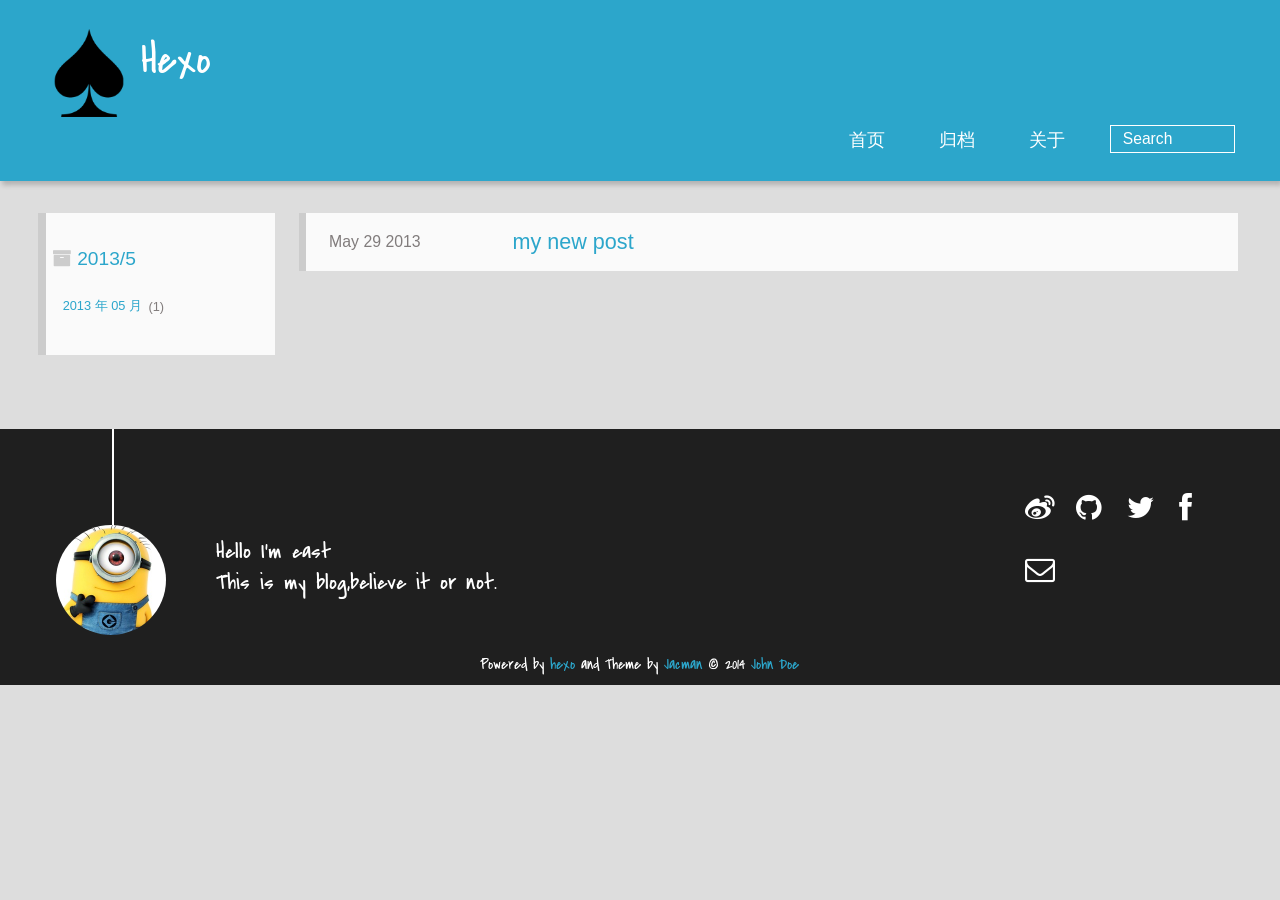
<file: archives/2013/05/index.html>
<!DOCTYPE HTML>
<html >
<head>
  <meta charset="UTF-8">
  
    <title>Archives: 2013/5 | Hexo</title>
    <meta name="viewport" content="width=device-width, initial-scale=1,user-scalable=no">
    
    <meta name="author" content="John Doe">
    
    
    
    <meta name="twitter:card" content="summary" />
    <meta name="twitter:site" content="WeiSimEast" />
    <meta name="twitter:title" content="Archives: 2013/5 | Hexo" />
      
    
    
    <link rel="alternative" href="/atom.xml" title="Hexo" type="application/atom+xml">
    
    
    <link rel="icon" href="/img/favicon.ico">
    
    
    <link rel="apple-touch-icon" href="/img/jacman.jpg">
    <link rel="apple-touch-icon-precomposed" href="/img/jacman.jpg">
    
    <link rel="stylesheet" href="/css/style.css" type="text/css">

</head>

    <body>
      <header>
        <div>
		
			<div id="imglogo">
				<a href="/"><img src="/img/logo.png" alt="Hexo" title="Hexo"/></a>
			</div>
			
			<div id="textlogo">
				<h1 class="site-name"><a href="/" title="Hexo">Hexo</a></h1>
				<h2 class="blog-motto"></h2>
			</div>
			<div class="navbar"><a class="navbutton navmobile" href="#" title="Menu">
			</a></div>
			<nav class="animated">
				<ul>
					<ul>
					 
						<li><a href="/">首页</a></li>
					
						<li><a href="/archives">归档</a></li>
					
						<li><a href="/about">关于</a></li>
					
					<li>
 					
					<form class="search" action="//google.com/search" method="get" accept-charset="utf-8">
						<label>Search</label>
						<input type="search" id="search" name="q" autocomplete="off" maxlength="20" placeholder="Search" />
						<input type="hidden" name="q" value="site:yoursite.com">
					</form>
					
					</li>
				</ul>
			</nav>			
</div>
      </header>
      <div id="container">
        

<div class="archive-title" >
  <h2 class="archive-icon">2013/5</h2>
  
  <div class="archiveslist archive-float clearfix">
   <ul class="archive-list"><li class="archive-list-item"><a class="archive-list-link" href="/archives/2013/05/">2013 年 05 月</a><span class="archive-list-count">1</span></li></ul>
 </div>
  
</div>
<div id="main" class="archive-part clearfix">
  <div id="archive-page">

  <section class="post" itemscope itemprop="blogPost">
  
    <a href="/2013/05/29/hello-world/" title="my new post" itemprop="url">
  

    <time datetime="2013-05-28T23:56:29.000Z" itemprop="datePublished">May 29 2013</time>


    <h1 itemprop="name">my new post</h1>

  </a>
</section>


  </div>
</div>

      </div>
      <footer><div id="footer" >
	
	<div class="line">
		<span></span>
		<div class="author"></div>
	</div>
	
	
	<section class="info">
		<p> Hello I&#39;m east <br/>
			This is my blog,believe it or not.</p>
	</section>
	 
	<div class="social-font" class="clearfix">
		
		<a href="http://weibo.com/2500971707" target="_blank" class="icon-weibo" title="weibo"></a>
		
		
		<a href="https://github.com/https://github.com/WeiEast" target="_blank" class="icon-github" title="github"></a>
		
		
		
		<a href="https://twitter.com/WeiSimEast" target="_blank" class="icon-twitter" title="twitter"></a>
		
		
		<a href="https://www.facebook.com/https://www.facebook.com/people/%E9%AD%8F%E4%B8%9C%E6%96%B9/100003796297446" target="_blank" class="icon-facebook" title="facebook"></a>
		
		
		
		
		<a href="mailto:weidongfang123@gmail.com" target="_blank" class="icon-email" title="Email Me"></a>
		
	</div>
		<p class="copyright">Powered by <a href="http://hexo.io" target="_blank" title="hexo">hexo</a> and Theme by <a href="https://github.com/wuchong/jacman" target="_blank" title="Pacman">Jacman</a> © 2014 
		
		<a href="http://yoursite.com/about" target="_blank" title="John Doe">John Doe</a>
		
		</p>
</div>
</footer>
      <script src="/js/jquery-2.0.3.min.js"></script>
<script type="text/javascript">
$(document).ready(function(){ 
  $('.navbar').click(function(){
    $('header nav').toggleClass('shownav');
  });
  var myWidth = 0;
  function getSize(){
    if( typeof( window.innerWidth ) == 'number' ) {
      myWidth = window.innerWidth;
    } else if( document.documentElement && document.documentElement.clientWidth) {
      myWidth = document.documentElement.clientWidth;
    };
  };
  var m = $('#main'),
      a = $('#asidepart'),
      c = $('.closeaside'),
      o = $('.openaside');
  $(window).resize(function(){
    getSize(); 
    if (myWidth >= 1024) {
      $('header nav').removeClass('shownav');
    }else
    {
      m.removeClass('moveMain');
      a.css('display', 'block').removeClass('fadeOut');
      o.css('display', 'none');
        
    }
  });
  c.click(function(){
    a.addClass('fadeOut').css('display', 'none');
    o.css('display', 'block').addClass('fadeIn');
    m.addClass('moveMain');
  });
  o.click(function(){
    o.css('display', 'none').removeClass('beforeFadeIn');
    a.css('display', 'block').removeClass('fadeOut').addClass('fadeIn');      
    m.removeClass('moveMain');
  });
  $(window).scroll(function(){
    o.css("top",Math.max(80,260-$(this).scrollTop()));
  });
});
</script>











<div id="totop">
<a title="Back to Top"><img src="/img/scrollup.png"/></a>
</div>

<script src="/js/totop.js"></script>




    </body>
   </html>
</file>
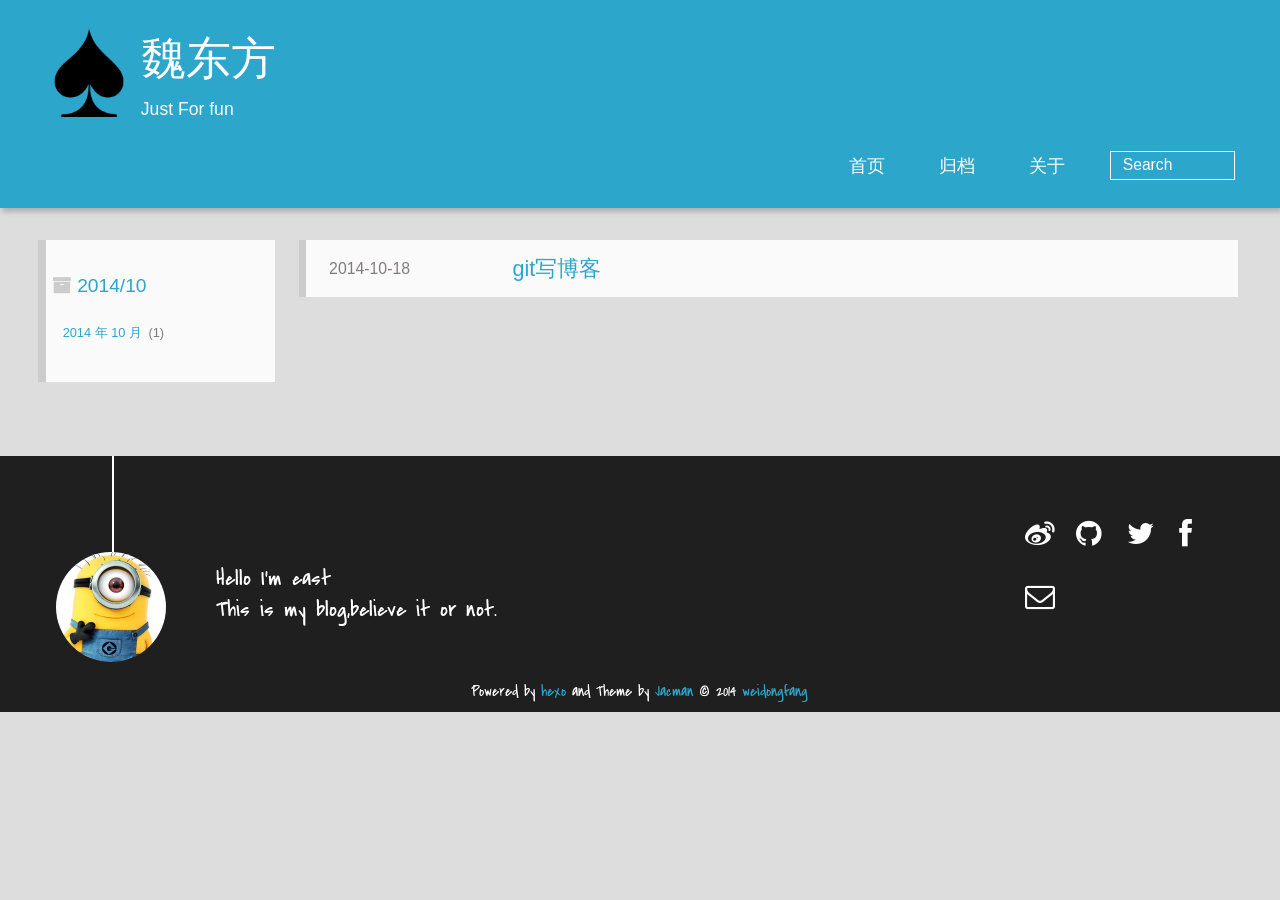
<file: archives/2014/10/index.html>
<!DOCTYPE HTML>
<html lang="zh-CN">
<head>
  <meta charset="UTF-8">
  
    <title>Archives: 2014/10 | 魏东方</title>
    <meta name="viewport" content="width=device-width, initial-scale=1,user-scalable=no">
    
    <meta name="author" content="weidongfang">
    
    
    
    <meta name="twitter:card" content="summary" />
    <meta name="twitter:site" content="WeiSimEast" />
    <meta name="twitter:title" content="Archives: 2014/10 | 魏东方" />
      
    
    
    <link rel="alternative" href="/atom.xml" title="魏东方" type="application/atom+xml">
    
    
    <link rel="icon" href="/img/favicon.ico">
    
    
    <link rel="apple-touch-icon" href="/img/jacman.jpg">
    <link rel="apple-touch-icon-precomposed" href="/img/jacman.jpg">
    
    <link rel="stylesheet" href="/css/style.css" type="text/css">

</head>

    <body>
      <header>
        <div>
		
			<div id="imglogo">
				<a href="/"><img src="/img/logo.png" alt="魏东方" title="魏东方"/></a>
			</div>
			
			<div id="textlogo">
				<h1 class="site-name"><a href="/" title="魏东方">魏东方</a></h1>
				<h2 class="blog-motto">Just For fun</h2>
			</div>
			<div class="navbar"><a class="navbutton navmobile" href="#" title="菜单">
			</a></div>
			<nav class="animated">
				<ul>
					<ul>
					 
						<li><a href="/">首页</a></li>
					
						<li><a href="/archives">归档</a></li>
					
						<li><a href="/about">关于</a></li>
					
					<li>
 					
					<form class="search" action="//google.com/search" method="get" accept-charset="utf-8">
						<label>Search</label>
						<input type="search" id="search" name="q" autocomplete="off" maxlength="20" placeholder="Search" />
						<input type="hidden" name="q" value="site:weieast.github.io">
					</form>
					
					</li>
				</ul>
			</nav>			
</div>
      </header>
      <div id="container">
        

<div class="archive-title" >
  <h2 class="archive-icon">2014/10</h2>
  
  <div class="archiveslist archive-float clearfix">
   <ul class="archive-list"><li class="archive-list-item"><a class="archive-list-link" href="/archives/2014/10/">2014 年 10 月</a><span class="archive-list-count">1</span></li></ul>
 </div>
  
</div>
<div id="main" class="archive-part clearfix">
  <div id="archive-page">

  <section class="post" itemscope itemprop="blogPost">
  
    <a href="/2014/10/18/hello-world/" title="git写博客" itemprop="url">
  

    <time datetime="2014-10-17T17:30:29.000Z" itemprop="datePublished">2014-10-18</time>


    <h1 itemprop="name">git写博客</h1>

  </a>
</section>


  </div>
</div>

      </div>
      <footer><div id="footer" >
	
	<div class="line">
		<span></span>
		<div class="author"></div>
	</div>
	
	
	<section class="info">
		<p> Hello I&#39;m east <br/>
			This is my blog,believe it or not.</p>
	</section>
	 
	<div class="social-font" class="clearfix">
		
		<a href="http://weibo.com/2500971707" target="_blank" class="icon-weibo" title="weibo"></a>
		
		
		<a href="https://github.com/https://github.com/WeiEast" target="_blank" class="icon-github" title="github"></a>
		
		
		
		<a href="https://twitter.com/WeiSimEast" target="_blank" class="icon-twitter" title="twitter"></a>
		
		
		<a href="https://www.facebook.com/https://www.facebook.com/people/%E9%AD%8F%E4%B8%9C%E6%96%B9/100003796297446" target="_blank" class="icon-facebook" title="facebook"></a>
		
		
		
		
		<a href="mailto:weidongfang123@gmail.com" target="_blank" class="icon-email" title="Email Me"></a>
		
	</div>
		<p class="copyright">Powered by <a href="http://hexo.io" target="_blank" title="hexo">hexo</a> and Theme by <a href="https://github.com/wuchong/jacman" target="_blank" title="Pacman">Jacman</a> © 2014 
		
		<a href="http://weieast.github.io/about" target="_blank" title="weidongfang">weidongfang</a>
		
		</p>
</div>
</footer>
      <script src="/js/jquery-2.0.3.min.js"></script>
<script type="text/javascript">
$(document).ready(function(){ 
  $('.navbar').click(function(){
    $('header nav').toggleClass('shownav');
  });
  var myWidth = 0;
  function getSize(){
    if( typeof( window.innerWidth ) == 'number' ) {
      myWidth = window.innerWidth;
    } else if( document.documentElement && document.documentElement.clientWidth) {
      myWidth = document.documentElement.clientWidth;
    };
  };
  var m = $('#main'),
      a = $('#asidepart'),
      c = $('.closeaside'),
      o = $('.openaside');
  $(window).resize(function(){
    getSize(); 
    if (myWidth >= 1024) {
      $('header nav').removeClass('shownav');
    }else
    {
      m.removeClass('moveMain');
      a.css('display', 'block').removeClass('fadeOut');
      o.css('display', 'none');
        
    }
  });
  c.click(function(){
    a.addClass('fadeOut').css('display', 'none');
    o.css('display', 'block').addClass('fadeIn');
    m.addClass('moveMain');
  });
  o.click(function(){
    o.css('display', 'none').removeClass('beforeFadeIn');
    a.css('display', 'block').removeClass('fadeOut').addClass('fadeIn');      
    m.removeClass('moveMain');
  });
  $(window).scroll(function(){
    o.css("top",Math.max(80,260-$(this).scrollTop()));
  });
});
</script>











<div id="totop">
<a title="返回顶部"><img src="/img/scrollup.png"/></a>
</div>

<script src="/js/totop.js"></script>




    </body>
   </html>
</file>
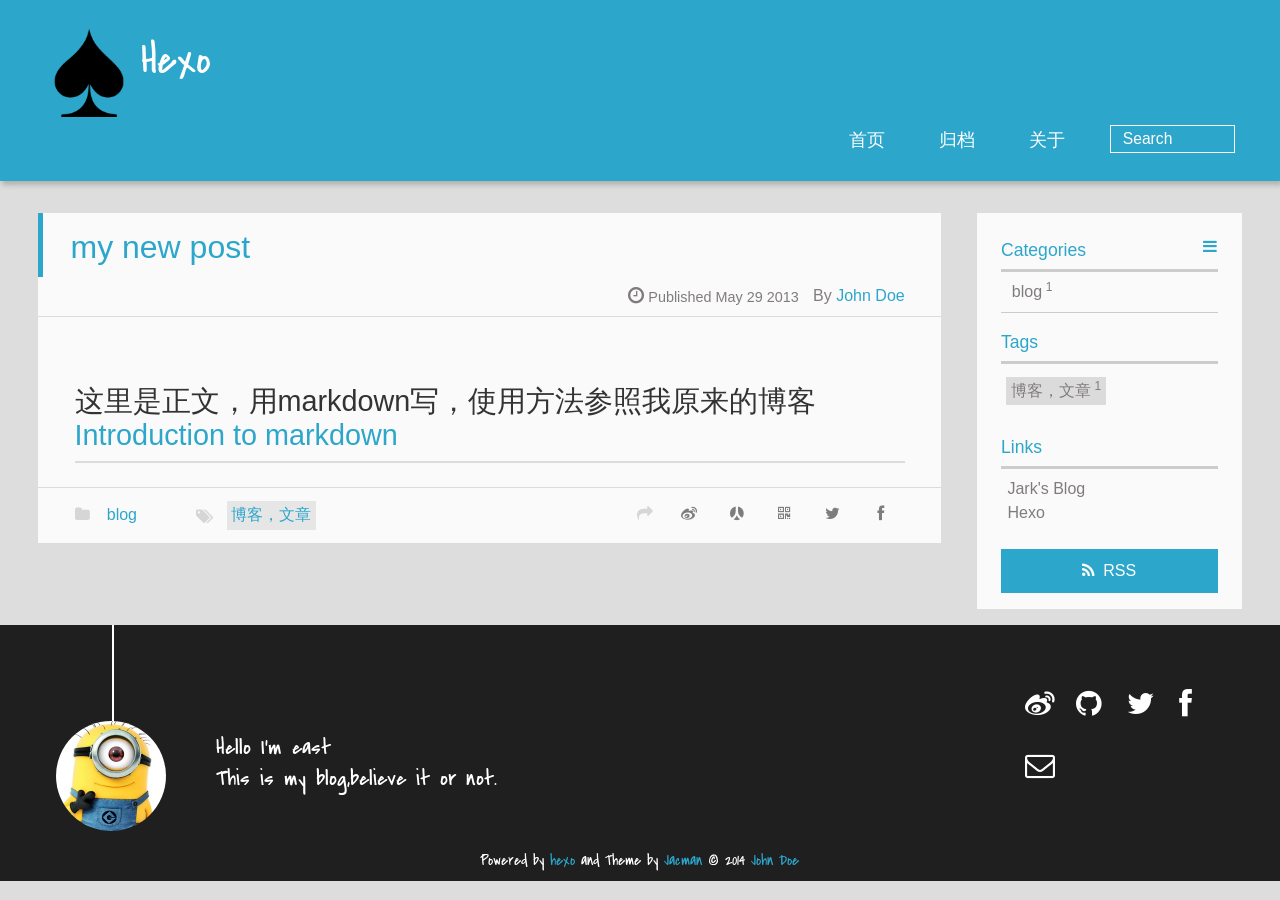
<file: 2013/05/29/hello-world/index.html>
<!DOCTYPE HTML>
<html >
<head>
  <meta charset="UTF-8">
  
    <title>my new post | Hexo</title>
    <meta name="viewport" content="width=device-width, initial-scale=1,user-scalable=no">
    
    <meta name="author" content="John Doe">
    
    <meta name="description" content="这里是正文，用markdown写，使用方法参照我原来的博客Introduction to markdown">
    
    
    
    <meta name="twitter:card" content="summary" />
    <meta name="twitter:site" content="WeiSimEast" />
    <meta name="twitter:title" content="my new post | Hexo" />
      
    
    
    <link rel="alternative" href="/atom.xml" title="Hexo" type="application/atom+xml">
    
    
    <link rel="icon" href="/img/favicon.ico">
    
    
    <link rel="apple-touch-icon" href="/img/jacman.jpg">
    <link rel="apple-touch-icon-precomposed" href="/img/jacman.jpg">
    
    <link rel="stylesheet" href="/css/style.css" type="text/css">

</head>

  <body>
    <header>
      <div>
		
			<div id="imglogo">
				<a href="/"><img src="/img/logo.png" alt="Hexo" title="Hexo"/></a>
			</div>
			
			<div id="textlogo">
				<h1 class="site-name"><a href="/" title="Hexo">Hexo</a></h1>
				<h2 class="blog-motto"></h2>
			</div>
			<div class="navbar"><a class="navbutton navmobile" href="#" title="Menu">
			</a></div>
			<nav class="animated">
				<ul>
					<ul>
					 
						<li><a href="/">首页</a></li>
					
						<li><a href="/archives">归档</a></li>
					
						<li><a href="/about">关于</a></li>
					
					<li>
 					
					<form class="search" action="//google.com/search" method="get" accept-charset="utf-8">
						<label>Search</label>
						<input type="search" id="search" name="q" autocomplete="off" maxlength="20" placeholder="Search" />
						<input type="hidden" name="q" value="site:yoursite.com">
					</form>
					
					</li>
				</ul>
			</nav>			
</div>
    </header>
    <div id="container">
      <div id="main" class="post" itemscope itemprop="blogPost">
	<article itemprop="articleBody"> 
		<header class="article-info clearfix">
  <h1 itemprop="name">
    
      <a href="/2013/05/29/hello-world/" title="my new post" itemprop="url">my new post</a>
  </h1>
  <p class="article-author">By
       
		<a href="http://yoursite.com/about" title="John Doe" target="_blank" itemprop="author">John Doe</a>
		
  <p class="article-time">
    <time datetime="2013-05-28T23:56:29.000Z" itemprop="datePublished"> Published May 29 2013</time>
    
  </p>
</header>
	<div class="article-content">
		
		
		<div id="toc" class="toc-article">
			<strong class="toc-title">Contents</strong>
		
			<ol class="toc"><li class="toc-item toc-level-1"><a class="toc-link" href="#这里是正文，用markdown写，使用方法参照我原来的博客Introduction_to_markdown"><span class="toc-number">1.</span> <span class="toc-text">这里是正文，用markdown写，使用方法参照我原来的博客Introduction to markdown</span></a></li></ol>
		
		</div>
		
		<h1 id="这里是正文，用markdown写，使用方法参照我原来的博客Introduction_to_markdown">这里是正文，用markdown写，使用方法参照我原来的博客<a href="http://zipperary.com/2013/05/22/introduction-to-markdown/" target="_blank" rel="external">Introduction to markdown</a></h1>
  
	</div>
		<footer class="article-footer clearfix">
<div class="article-catetags">

<div class="article-categories">
  <span></span>
  <a class="article-category-link" href="/categories/blog/">blog</a>
</div>


  <div class="article-tags">
  
  <span></span> <a href="/tags/博客，文章/">博客，文章</a>
  </div>

</div>


<div class="article-share" id="share">

  <div data-url="http://yoursite.com/2013/05/29/hello-world/" data-title="my new post | Hexo" data-tsina="null" class="share clearfix">
  </div>

</div>
</footer>   	       
	</article>
	
	

</div>  
      <div class="openaside"><a class="navbutton" href="#" title="Show Sidebar"></a></div>

  <div id="toc" class="toc-aside">
  <strong class="toc-title">Contents</strong>
 
 <ol class="toc"><li class="toc-item toc-level-1"><a class="toc-link" href="#这里是正文，用markdown写，使用方法参照我原来的博客Introduction_to_markdown"><span class="toc-number">1.</span> <span class="toc-text">这里是正文，用markdown写，使用方法参照我原来的博客Introduction to markdown</span></a></li></ol>
 
  </div>

<div id="asidepart">
<div class="closeaside"><a class="closebutton" href="#" title="Hide Sidebar"></a></div>
<aside class="clearfix">

  
<div class="categorieslist">
	<p class="asidetitle">Categories</p>
		<ul>
		
			<li><a href="/categories/blog/" title="blog">blog<sup>1</sup></a></li>
		
		</ul>
</div>


  
<div class="tagslist">
	<p class="asidetitle">Tags</p>
		<ul class="clearfix">
		
			<li><a href="/tags/博客，文章/" title="博客，文章">博客，文章<sup>1</sup></a></li>
		
		</ul>
</div>


  <div class="linkslist">
  <p class="asidetitle">Links</p>
    <ul>
      <li><a href="http://wuchong.me" target="_blank" title="WuChong">Jark's Blog</a></li>
      <li><a href="http://hexo.io" target="_blank" title="Hexo">Hexo</a></li>
    </ul>
</div>

  <div class="rsspart">
	<a href="/atom.xml" target="_blank" title="rss">RSS</a>
</div>

</aside>
</div>
    </div>
    <footer><div id="footer" >
	
	<div class="line">
		<span></span>
		<div class="author"></div>
	</div>
	
	
	<section class="info">
		<p> Hello I&#39;m east <br/>
			This is my blog,believe it or not.</p>
	</section>
	 
	<div class="social-font" class="clearfix">
		
		<a href="http://weibo.com/2500971707" target="_blank" class="icon-weibo" title="weibo"></a>
		
		
		<a href="https://github.com/https://github.com/WeiEast" target="_blank" class="icon-github" title="github"></a>
		
		
		
		<a href="https://twitter.com/WeiSimEast" target="_blank" class="icon-twitter" title="twitter"></a>
		
		
		<a href="https://www.facebook.com/https://www.facebook.com/people/%E9%AD%8F%E4%B8%9C%E6%96%B9/100003796297446" target="_blank" class="icon-facebook" title="facebook"></a>
		
		
		
		
		<a href="mailto:weidongfang123@gmail.com" target="_blank" class="icon-email" title="Email Me"></a>
		
	</div>
		<p class="copyright">Powered by <a href="http://hexo.io" target="_blank" title="hexo">hexo</a> and Theme by <a href="https://github.com/wuchong/jacman" target="_blank" title="Pacman">Jacman</a> © 2014 
		
		<a href="http://yoursite.com/about" target="_blank" title="John Doe">John Doe</a>
		
		</p>
</div>
</footer>
    <script src="/js/jquery-2.0.3.min.js"></script>
<script type="text/javascript">
$(document).ready(function(){ 
  $('.navbar').click(function(){
    $('header nav').toggleClass('shownav');
  });
  var myWidth = 0;
  function getSize(){
    if( typeof( window.innerWidth ) == 'number' ) {
      myWidth = window.innerWidth;
    } else if( document.documentElement && document.documentElement.clientWidth) {
      myWidth = document.documentElement.clientWidth;
    };
  };
  var m = $('#main'),
      a = $('#asidepart'),
      c = $('.closeaside'),
      o = $('.openaside');
  $(window).resize(function(){
    getSize(); 
    if (myWidth >= 1024) {
      $('header nav').removeClass('shownav');
    }else
    {
      m.removeClass('moveMain');
      a.css('display', 'block').removeClass('fadeOut');
      o.css('display', 'none');
      
      $('#toc.toc-aside').css('display', 'none');
        
    }
  });
  c.click(function(){
    a.addClass('fadeOut').css('display', 'none');
    o.css('display', 'block').addClass('fadeIn');
    m.addClass('moveMain');
  });
  o.click(function(){
    o.css('display', 'none').removeClass('beforeFadeIn');
    a.css('display', 'block').removeClass('fadeOut').addClass('fadeIn');      
    m.removeClass('moveMain');
  });
  $(window).scroll(function(){
    o.css("top",Math.max(80,260-$(this).scrollTop()));
  });
});
</script>

<script type="text/javascript">
$(document).ready(function(){ 
  var ai = $('.article-content>iframe'),
      ae = $('.article-content>embed'),
      t  = $('#toc'),
      h  = $('article h2')
      ah = $('article h2'),
      ta = $('#toc.toc-aside'),
      o  = $('.openaside'),
      c  = $('.closeaside');
  if(ai.length>0){
    ai.wrap('<div class="video-container" />');
  };
  if(ae.length>0){
   ae.wrap('<div class="video-container" />');
  };
  if(ah.length==0){
    t.css('display','none');
  }else{
    c.click(function(){
      ta.css('display', 'block').addClass('fadeIn');
    });
    o.click(function(){
      ta.css('display', 'none');
    });
    $(window).scroll(function(){
      ta.css("top",Math.max(140,320-$(this).scrollTop()));
    });
  };
});
</script>


<script type="text/javascript">
$(document).ready(function(){ 
  var $this = $('.share'),
      url = $this.attr('data-url'),
      encodedUrl = encodeURIComponent(url),
      title = $this.attr('data-title'),
      tsina = $this.attr('data-tsina'),
      description = $this.attr('description');
  var html = [
  '<a href="#" class="overlay" id="qrcode"></a>',
  '<div class="qrcode clearfix"><span>扫描二维码分享到微信朋友圈</span><a class="qrclose" href="#share"></a><strong>Loading...Please wait</strong><img id="qrcode-pic" data-src="http://s.jiathis.com/qrcode.php?url=' + encodedUrl + '"/></div>',
  '<a href="https://www.facebook.com/sharer.php?u=' + encodedUrl + '" class="article-share-facebook" target="_blank" title="Facebook"></a>',
  '<a href="https://twitter.com/intent/tweet?url=' + encodedUrl + '" class="article-share-twitter" target="_blank" title="Twitter"></a>',
  '<a href="#qrcode" class="article-share-qrcode" title="QRcode"></a>',
  '<a href="http://widget.renren.com/dialog/share?resourceUrl=' + encodedUrl + '&srcUrl=' + encodedUrl + '&title=' + title +'" class="article-share-renren" target="_blank" title="人人"></a>',
  '<a href="http://service.weibo.com/share/share.php?title='+title+'&url='+encodedUrl +'&ralateUid='+ tsina +'&searchPic=true&style=number' +'" class="article-share-weibo" target="_blank" title="Weibo"></a>',
  '<span title="Share to"></span>'
  ].join('');
  $this.append(html);
  $('.article-share-qrcode').click(function(){
    var imgSrc = $('#qrcode-pic').attr('data-src');
    $('#qrcode-pic').attr('src', imgSrc);
    $('#qrcode-pic').load(function(){
        $('.qrcode strong').text(' ');
    });
  });
});     
</script>









<link rel="stylesheet" href="/fancybox/jquery.fancybox.css" media="screen" type="text/css">
<script src="/fancybox/jquery.fancybox.pack.js"></script>
<script type="text/javascript">
$(document).ready(function(){ 
  $('.article-content').each(function(i){
    $(this).find('img').each(function(){
      if ($(this).parent().hasClass('fancybox')) return;
      var alt = this.alt;
      if (alt) $(this).after('<span class="caption">' + alt + '</span>');
      $(this).wrap('<a href="' + this.src + '" title="' + alt + '" class="fancybox"></a>');
    });
    $(this).find('.fancybox').each(function(){
      $(this).attr('rel', 'article' + i);
    });
  });
  if($.fancybox){
    $('.fancybox').fancybox();
  }
}); 
</script>





<div id="totop">
<a title="Back to Top"><img src="/img/scrollup.png"/></a>
</div>

<script src="/js/totop.js"></script>




  </body>
</html>
</file>
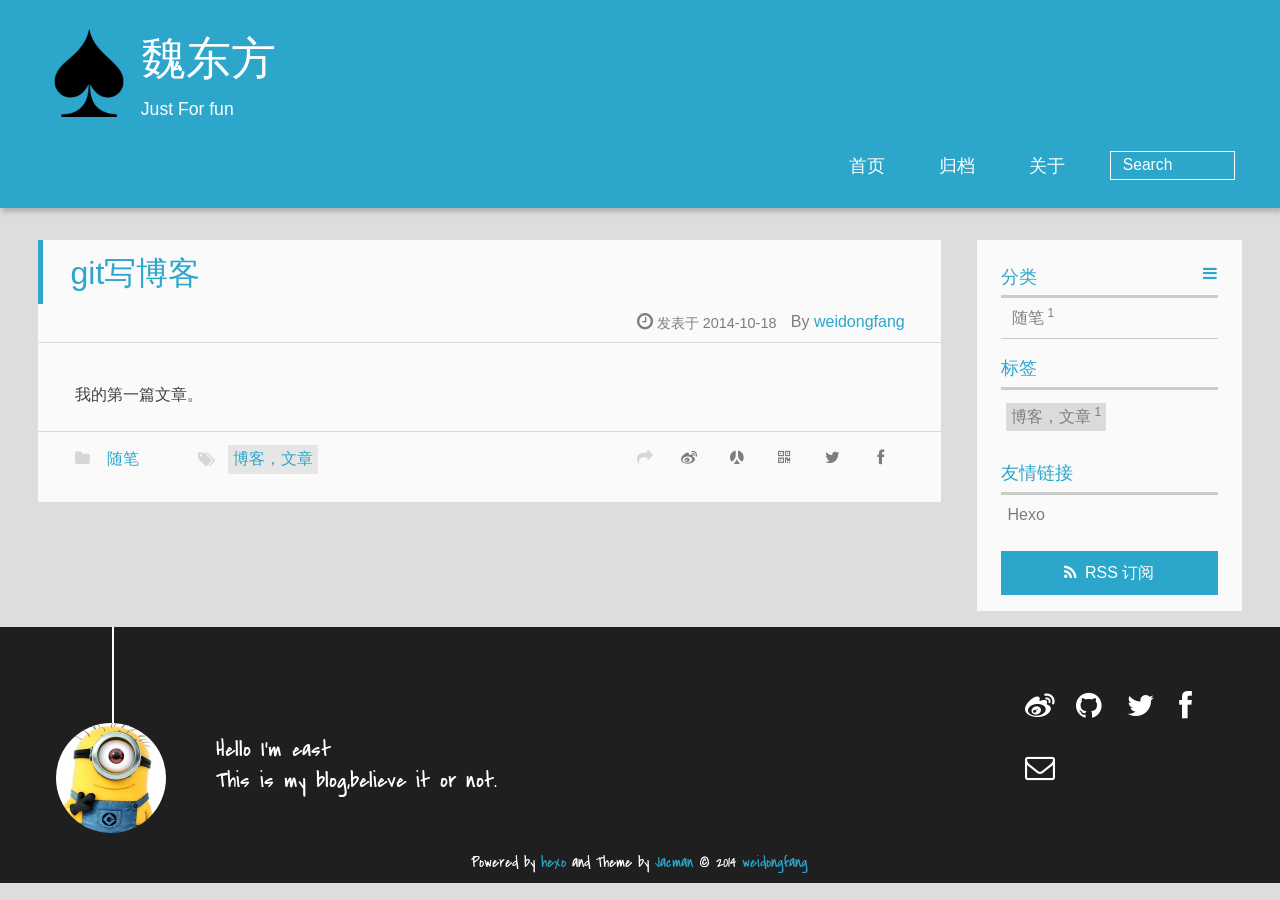
<file: 2014/10/18/hello-world/index.html>
<!DOCTYPE HTML>
<html lang="zh-CN">
<head>
  <meta charset="UTF-8">
  
    <title>git写博客 | 魏东方</title>
    <meta name="viewport" content="width=device-width, initial-scale=1,user-scalable=no">
    
    <meta name="author" content="weidongfang">
    
    <meta name="description" content="我的第一篇文章。">
    
    
    
    <meta name="twitter:card" content="summary" />
    <meta name="twitter:site" content="WeiSimEast" />
    <meta name="twitter:title" content="git写博客 | 魏东方" />
      
    
    
    <link rel="alternative" href="/atom.xml" title="魏东方" type="application/atom+xml">
    
    
    <link rel="icon" href="/img/favicon.ico">
    
    
    <link rel="apple-touch-icon" href="/img/jacman.jpg">
    <link rel="apple-touch-icon-precomposed" href="/img/jacman.jpg">
    
    <link rel="stylesheet" href="/css/style.css" type="text/css">

</head>

  <body>
    <header>
      <div>
		
			<div id="imglogo">
				<a href="/"><img src="/img/logo.png" alt="魏东方" title="魏东方"/></a>
			</div>
			
			<div id="textlogo">
				<h1 class="site-name"><a href="/" title="魏东方">魏东方</a></h1>
				<h2 class="blog-motto">Just For fun</h2>
			</div>
			<div class="navbar"><a class="navbutton navmobile" href="#" title="菜单">
			</a></div>
			<nav class="animated">
				<ul>
					<ul>
					 
						<li><a href="/">首页</a></li>
					
						<li><a href="/archives">归档</a></li>
					
						<li><a href="/about">关于</a></li>
					
					<li>
 					
					<form class="search" action="//google.com/search" method="get" accept-charset="utf-8">
						<label>Search</label>
						<input type="search" id="search" name="q" autocomplete="off" maxlength="20" placeholder="Search" />
						<input type="hidden" name="q" value="site:weieast.github.io">
					</form>
					
					</li>
				</ul>
			</nav>			
</div>
    </header>
    <div id="container">
      <div id="main" class="post" itemscope itemprop="blogPost">
	<article itemprop="articleBody"> 
		<header class="article-info clearfix">
  <h1 itemprop="name">
    
      <a href="/2014/10/18/hello-world/" title="git写博客" itemprop="url">git写博客</a>
  </h1>
  <p class="article-author">By
       
		<a href="http://weieast.github.io/about" title="weidongfang" target="_blank" itemprop="author">weidongfang</a>
		
  <p class="article-time">
    <time datetime="2014-10-17T17:30:29.000Z" itemprop="datePublished"> 发表于 2014-10-18</time>
    
  </p>
</header>
	<div class="article-content">
		
		
		<div id="toc" class="toc-article">
			<strong class="toc-title">文章目录</strong>
		
			
		
		</div>
		
		<p>我的第一篇文章。</p>
  
	</div>
		<footer class="article-footer clearfix">
<div class="article-catetags">

<div class="article-categories">
  <span></span>
  <a class="article-category-link" href="/categories/随笔/">随笔</a>
</div>


  <div class="article-tags">
  
  <span></span> <a href="/tags/博客，文章/">博客，文章</a>
  </div>

</div>


<div class="article-share" id="share">

  <div data-url="http://weieast.github.io/2014/10/18/hello-world/" data-title="git写博客 | 魏东方" data-tsina="null" class="share clearfix">
  </div>

</div>
</footer>   	       
	</article>
	
	

<section class="comment">
  <div id="disqus_thread">
    <noscript>Please enable JavaScript to view the <a href="//disqus.com/?ref_noscript">comments powered by Disqus.</a></noscript>
  </div>
</section>

</div>  
      <div class="openaside"><a class="navbutton" href="#" title="显示侧边栏"></a></div>

  <div id="toc" class="toc-aside">
  <strong class="toc-title">文章目录</strong>
 
 
 
  </div>

<div id="asidepart">
<div class="closeaside"><a class="closebutton" href="#" title="隐藏侧边栏"></a></div>
<aside class="clearfix">

  
<div class="categorieslist">
	<p class="asidetitle">分类</p>
		<ul>
		
			<li><a href="/categories/随笔/" title="随笔">随笔<sup>1</sup></a></li>
		
		</ul>
</div>


  
<div class="tagslist">
	<p class="asidetitle">标签</p>
		<ul class="clearfix">
		
			<li><a href="/tags/博客，文章/" title="博客，文章">博客，文章<sup>1</sup></a></li>
		
		</ul>
</div>


  <div class="linkslist">
  <p class="asidetitle">友情链接</p>
    <ul>
      <li><a href="http://hexo.io" target="_blank" title="Hexo">Hexo</a></li>
    </ul>
</div>

  <div class="rsspart">
	<a href="/atom.xml" target="_blank" title="rss">RSS 订阅</a>
</div>

</aside>
</div>
    </div>
    <footer><div id="footer" >
	
	<div class="line">
		<span></span>
		<div class="author"></div>
	</div>
	
	
	<section class="info">
		<p> Hello I&#39;m east <br/>
			This is my blog,believe it or not.</p>
	</section>
	 
	<div class="social-font" class="clearfix">
		
		<a href="http://weibo.com/2500971707" target="_blank" class="icon-weibo" title="weibo"></a>
		
		
		<a href="https://github.com/https://github.com/WeiEast" target="_blank" class="icon-github" title="github"></a>
		
		
		
		<a href="https://twitter.com/WeiSimEast" target="_blank" class="icon-twitter" title="twitter"></a>
		
		
		<a href="https://www.facebook.com/https://www.facebook.com/people/%E9%AD%8F%E4%B8%9C%E6%96%B9/100003796297446" target="_blank" class="icon-facebook" title="facebook"></a>
		
		
		
		
		<a href="mailto:weidongfang123@gmail.com" target="_blank" class="icon-email" title="Email Me"></a>
		
	</div>
		<p class="copyright">Powered by <a href="http://hexo.io" target="_blank" title="hexo">hexo</a> and Theme by <a href="https://github.com/wuchong/jacman" target="_blank" title="Pacman">Jacman</a> © 2014 
		
		<a href="http://weieast.github.io/about" target="_blank" title="weidongfang">weidongfang</a>
		
		</p>
</div>
</footer>
    <script src="/js/jquery-2.0.3.min.js"></script>
<script type="text/javascript">
$(document).ready(function(){ 
  $('.navbar').click(function(){
    $('header nav').toggleClass('shownav');
  });
  var myWidth = 0;
  function getSize(){
    if( typeof( window.innerWidth ) == 'number' ) {
      myWidth = window.innerWidth;
    } else if( document.documentElement && document.documentElement.clientWidth) {
      myWidth = document.documentElement.clientWidth;
    };
  };
  var m = $('#main'),
      a = $('#asidepart'),
      c = $('.closeaside'),
      o = $('.openaside');
  $(window).resize(function(){
    getSize(); 
    if (myWidth >= 1024) {
      $('header nav').removeClass('shownav');
    }else
    {
      m.removeClass('moveMain');
      a.css('display', 'block').removeClass('fadeOut');
      o.css('display', 'none');
      
      $('#toc.toc-aside').css('display', 'none');
        
    }
  });
  c.click(function(){
    a.addClass('fadeOut').css('display', 'none');
    o.css('display', 'block').addClass('fadeIn');
    m.addClass('moveMain');
  });
  o.click(function(){
    o.css('display', 'none').removeClass('beforeFadeIn');
    a.css('display', 'block').removeClass('fadeOut').addClass('fadeIn');      
    m.removeClass('moveMain');
  });
  $(window).scroll(function(){
    o.css("top",Math.max(80,260-$(this).scrollTop()));
  });
});
</script>

<script type="text/javascript">
$(document).ready(function(){ 
  var ai = $('.article-content>iframe'),
      ae = $('.article-content>embed'),
      t  = $('#toc'),
      h  = $('article h2')
      ah = $('article h2'),
      ta = $('#toc.toc-aside'),
      o  = $('.openaside'),
      c  = $('.closeaside');
  if(ai.length>0){
    ai.wrap('<div class="video-container" />');
  };
  if(ae.length>0){
   ae.wrap('<div class="video-container" />');
  };
  if(ah.length==0){
    t.css('display','none');
  }else{
    c.click(function(){
      ta.css('display', 'block').addClass('fadeIn');
    });
    o.click(function(){
      ta.css('display', 'none');
    });
    $(window).scroll(function(){
      ta.css("top",Math.max(140,320-$(this).scrollTop()));
    });
  };
});
</script>


<script type="text/javascript">
$(document).ready(function(){ 
  var $this = $('.share'),
      url = $this.attr('data-url'),
      encodedUrl = encodeURIComponent(url),
      title = $this.attr('data-title'),
      tsina = $this.attr('data-tsina'),
      description = $this.attr('description');
  var html = [
  '<a href="#" class="overlay" id="qrcode"></a>',
  '<div class="qrcode clearfix"><span>扫描二维码分享到微信朋友圈</span><a class="qrclose" href="#share"></a><strong>Loading...Please wait</strong><img id="qrcode-pic" data-src="http://s.jiathis.com/qrcode.php?url=' + encodedUrl + '"/></div>',
  '<a href="https://www.facebook.com/sharer.php?u=' + encodedUrl + '" class="article-share-facebook" target="_blank" title="Facebook"></a>',
  '<a href="https://twitter.com/intent/tweet?url=' + encodedUrl + '" class="article-share-twitter" target="_blank" title="Twitter"></a>',
  '<a href="#qrcode" class="article-share-qrcode" title="QRcode"></a>',
  '<a href="http://widget.renren.com/dialog/share?resourceUrl=' + encodedUrl + '&srcUrl=' + encodedUrl + '&title=' + title +'" class="article-share-renren" target="_blank" title="人人"></a>',
  '<a href="http://service.weibo.com/share/share.php?title='+title+'&url='+encodedUrl +'&ralateUid='+ tsina +'&searchPic=true&style=number' +'" class="article-share-weibo" target="_blank" title="Weibo"></a>',
  '<span title="Share to"></span>'
  ].join('');
  $this.append(html);
  $('.article-share-qrcode').click(function(){
    var imgSrc = $('#qrcode-pic').attr('data-src');
    $('#qrcode-pic').attr('src', imgSrc);
    $('#qrcode-pic').load(function(){
        $('.qrcode strong').text(' ');
    });
  });
});     
</script>




<script type="text/javascript">

var disqus_shortname = 'weidongfang';

(function(){
  var dsq = document.createElement('script');
  dsq.type = 'text/javascript';
  dsq.async = true;
  dsq.src = '//' + disqus_shortname + '.disqus.com/embed.js';
  (document.getElementsByTagName('head')[0] || document.getElementsByTagName('body')[0]).appendChild(dsq);
}());
</script>






<link rel="stylesheet" href="/fancybox/jquery.fancybox.css" media="screen" type="text/css">
<script src="/fancybox/jquery.fancybox.pack.js"></script>
<script type="text/javascript">
$(document).ready(function(){ 
  $('.article-content').each(function(i){
    $(this).find('img').each(function(){
      if ($(this).parent().hasClass('fancybox')) return;
      var alt = this.alt;
      if (alt) $(this).after('<span class="caption">' + alt + '</span>');
      $(this).wrap('<a href="' + this.src + '" title="' + alt + '" class="fancybox"></a>');
    });
    $(this).find('.fancybox').each(function(){
      $(this).attr('rel', 'article' + i);
    });
  });
  if($.fancybox){
    $('.fancybox').fancybox();
  }
}); 
</script>





<div id="totop">
<a title="返回顶部"><img src="/img/scrollup.png"/></a>
</div>

<script src="/js/totop.js"></script>




  </body>
</html>
</file>
<file: stylesheets/stylesheet.css>
/*******************************************************************************
Slate Theme for GitHub Pages
by Jason Costello, @jsncostello
*******************************************************************************/

@import url(pygment_trac.css);

/*******************************************************************************
MeyerWeb Reset
*******************************************************************************/

html, body, div, span, applet, object, iframe,
h1, h2, h3, h4, h5, h6, p, blockquote, pre,
a, abbr, acronym, address, big, cite, code,
del, dfn, em, img, ins, kbd, q, s, samp,
small, strike, strong, sub, sup, tt, var,
b, u, i, center,
dl, dt, dd, ol, ul, li,
fieldset, form, label, legend,
table, caption, tbody, tfoot, thead, tr, th, td,
article, aside, canvas, details, embed,
figure, figcaption, footer, header, hgroup,
menu, nav, output, ruby, section, summary,
time, mark, audio, video {
  margin: 0;
  padding: 0;
  border: 0;
  font: inherit;
  vertical-align: baseline;
}

/* HTML5 display-role reset for older browsers */
article, aside, details, figcaption, figure,
footer, header, hgroup, menu, nav, section {
  display: block;
}

ol, ul {
  list-style: none;
}

table {
  border-collapse: collapse;
  border-spacing: 0;
}

/*******************************************************************************
Theme Styles
*******************************************************************************/

body {
  box-sizing: border-box;
  color:#373737;
  background: #212121;
  font-size: 16px;
  font-family: 'Myriad Pro', Calibri, Helvetica, Arial, sans-serif;
  line-height: 1.5;
  -webkit-font-smoothing: antialiased;
}

h1, h2, h3, h4, h5, h6 {
  margin: 10px 0;
  font-weight: 700;
  color:#222222;
  font-family: 'Lucida Grande', 'Calibri', Helvetica, Arial, sans-serif;
  letter-spacing: -1px;
}

h1 {
  font-size: 36px;
  font-weight: 700;
}

h2 {
  padding-bottom: 10px;
  font-size: 32px;
  background: url('../images/bg_hr.png') repeat-x bottom;
}

h3 {
  font-size: 24px;
}

h4 {
  font-size: 21px;
}

h5 {
  font-size: 18px;
}

h6 {
  font-size: 16px;
}

p {
  margin: 10px 0 15px 0;
}

footer p {
  color: #f2f2f2;
}

a {
  text-decoration: none;
  color: #007edf;
  text-shadow: none;

  transition: color 0.5s ease;
  transition: text-shadow 0.5s ease;
  -webkit-transition: color 0.5s ease;
  -webkit-transition: text-shadow 0.5s ease;
  -moz-transition: color 0.5s ease;
  -moz-transition: text-shadow 0.5s ease;
  -o-transition: color 0.5s ease;
  -o-transition: text-shadow 0.5s ease;
  -ms-transition: color 0.5s ease;
  -ms-transition: text-shadow 0.5s ease;
}

a:hover, a:focus {text-decoration: underline;}

footer a {
  color: #F2F2F2;
  text-decoration: underline;
}

em {
  font-style: italic;
}

strong {
  font-weight: bold;
}

img {
  position: relative;
  margin: 0 auto;
  max-width: 739px;
  padding: 5px;
  margin: 10px 0 10px 0;
  border: 1px solid #ebebeb;

  box-shadow: 0 0 5px #ebebeb;
  -webkit-box-shadow: 0 0 5px #ebebeb;
  -moz-box-shadow: 0 0 5px #ebebeb;
  -o-box-shadow: 0 0 5px #ebebeb;
  -ms-box-shadow: 0 0 5px #ebebeb;
}

p img {
  display: inline;
  margin: 0;
  padding: 0;
  vertical-align: middle;
  text-align: center;
  border: none;
}

pre, code {
  width: 100%;
  color: #222;
  background-color: #fff;

  font-family: Monaco, "Bitstream Vera Sans Mono", "Lucida Console", Terminal, monospace;
  font-size: 14px;

  border-radius: 2px;
  -moz-border-radius: 2px;
  -webkit-border-radius: 2px;
}

pre {
  width: 100%;
  padding: 10px;
  box-shadow: 0 0 10px rgba(0,0,0,.1);
  overflow: auto;
}

code {
  padding: 3px;
  margin: 0 3px;
  box-shadow: 0 0 10px rgba(0,0,0,.1);
}

pre code {
  display: block;
  box-shadow: none;
}

blockquote {
  color: #666;
  margin-bottom: 20px;
  padding: 0 0 0 20px;
  border-left: 3px solid #bbb;
}


ul, ol, dl {
  margin-bottom: 15px
}

ul {
  list-style-position: inside;
  list-style: disc;
  padding-left: 20px;
}

ol {
  list-style-position: inside;
  list-style: decimal;
  padding-left: 20px;
}

dl dt {
  font-weight: bold;
}

dl dd {
  padding-left: 20px;
  font-style: italic;
}

dl p {
  padding-left: 20px;
  font-style: italic;
}

hr {
  height: 1px;
  margin-bottom: 5px;
  border: none;
  background: url('../images/bg_hr.png') repeat-x center;
}

table {
  border: 1px solid #373737;
  margin-bottom: 20px;
  text-align: left;
 }

th {
  font-family: 'Lucida Grande', 'Helvetica Neue', Helvetica, Arial, sans-serif;
  padding: 10px;
  background: #373737;
  color: #fff;
 }

td {
  padding: 10px;
  border: 1px solid #373737;
 }

form {
  background: #f2f2f2;
  padding: 20px;
}

/*******************************************************************************
Full-Width Styles
*******************************************************************************/

.outer {
  width: 100%;
}

.inner {
  position: relative;
  max-width: 640px;
  padding: 20px 10px;
  margin: 0 auto;
}

#forkme_banner {
  display: block;
  position: absolute;
  top:0;
  right: 10px;
  z-index: 10;
  padding: 10px 50px 10px 10px;
  color: #fff;
  background: url('../images/blacktocat.png') #0090ff no-repeat 95% 50%;
  font-weight: 700;
  box-shadow: 0 0 10px rgba(0,0,0,.5);
  border-bottom-left-radius: 2px;
  border-bottom-right-radius: 2px;
}

#header_wrap {
  background: #212121;
  background: -moz-linear-gradient(top, #373737, #212121);
  background: -webkit-linear-gradient(top, #373737, #212121);
  background: -ms-linear-gradient(top, #373737, #212121);
  background: -o-linear-gradient(top, #373737, #212121);
  background: linear-gradient(top, #373737, #212121);
}

#header_wrap .inner {
  padding: 50px 10px 30px 10px;
}

#project_title {
  margin: 0;
  color: #fff;
  font-size: 42px;
  font-weight: 700;
  text-shadow: #111 0px 0px 10px;
}

#project_tagline {
  color: #fff;
  font-size: 24px;
  font-weight: 300;
  background: none;
  text-shadow: #111 0px 0px 10px;
}

#downloads {
  position: absolute;
  width: 210px;
  z-index: 10;
  bottom: -40px;
  right: 0;
  height: 70px;
  background: url('../images/icon_download.png') no-repeat 0% 90%;
}

.zip_download_link {
  display: block;
  float: right;
  width: 90px;
  height:70px;
  text-indent: -5000px;
  overflow: hidden;
  background: url(../images/sprite_download.png) no-repeat bottom left;
}

.tar_download_link {
  display: block;
  float: right;
  width: 90px;
  height:70px;
  text-indent: -5000px;
  overflow: hidden;
  background: url(../images/sprite_download.png) no-repeat bottom right;
  margin-left: 10px;
}

.zip_download_link:hover {
  background: url(../images/sprite_download.png) no-repeat top left;
}

.tar_download_link:hover {
  background: url(../images/sprite_download.png) no-repeat top right;
}

#main_content_wrap {
  background: #f2f2f2;
  border-top: 1px solid #111;
  border-bottom: 1px solid #111;
}

#main_content {
  padding-top: 40px;
}

#footer_wrap {
  background: #212121;
}



/*******************************************************************************
Small Device Styles
*******************************************************************************/

@media screen and (max-width: 480px) {
  body {
    font-size:14px;
  }

  #downloads {
    display: none;
  }

  .inner {
    min-width: 320px;
    max-width: 480px;
  }

  #project_title {
  font-size: 32px;
  }

  h1 {
    font-size: 28px;
  }

  h2 {
    font-size: 24px;
  }

  h3 {
    font-size: 21px;
  }

  h4 {
    font-size: 18px;
  }

  h5 {
    font-size: 14px;
  }

  h6 {
    font-size: 12px;
  }

  code, pre {
    min-width: 320px;
    max-width: 480px;
    font-size: 11px;
  }

}
</file>
<file: css/style.css>
html,
body,
div,
span,
applet,
object,
iframe,
h1,
h2,
h3,
h4,
h5,
h6,
p,
blockquote,
pre,
a,
abbr,
acronym,
address,
big,
cite,
code,
del,
dfn,
em,
img,
ins,
kbd,
q,
s,
samp,
small,
strike,
strong,
sub,
sup,
tt,
var,
dl,
dt,
dd,
ol,
ul,
li,
fieldset,
form,
label,
legend,
table,
caption,
tbody,
tfoot,
thead,
tr,
th,
td {
  margin: 0;
  padding: 0;
  border: 0;
  outline: 0;
  font-weight: inherit;
  font-style: inherit;
  font-family: inherit;
  font-size: 100%;
  vertical-align: baseline;
}
body {
  line-height: 1;
  color: #000;
  background: #fff;
}
ol,
ul {
  list-style: none;
}
table {
  border-collapse: separate;
  border-spacing: 0;
  vertical-align: middle;
}
caption,
th,
td {
  text-align: left;
  font-weight: normal;
  vertical-align: middle;
}
a img {
  border: none;
}
/* custom Font*/
@font-face {
  font-family: "covered_by_your_graceregular";
  font-weight: normal;
  font-style: normal;
  src: url("../font/coveredbyyourgrace-webfont.eot");
  src: url("../font/coveredbyyourgrace-webfont.eot?#iefix") format('embedded-opentype'), url("../font/coveredbyyourgrace-webfont.svg#covered_by_your_graceregular") format('svg'), url("../font/coveredbyyourgrace-webfont.woff") format('woff'), url("../font/coveredbyyourgrace-webfont.ttf") format('truetype');
}
/* icon Font */
@font-face {
  font-family: "FontAwesome";
  font-style: normal;
  font-weight: normal;
  src: url("../font/fontawesome-webfont.eot?v=#4.0.3");
  src: url("../font/fontawesome-webfont.eot?#iefix&v=#4.0.3") format("embedded-opentype"), url("../font/fontawesome-webfont.woff?v=#4.0.3") format("woff"), url("../font/fontawesome-webfont.ttf?v=#4.0.3") format("truetype"), url("../font/fontawesome-webfont.svg#fontawesomeregular?v=#4.0.3") format("svg");
}
@font-face {
  font-family: "fontdiao";
  font-weight: normal;
  font-style: normal;
  src: url("../font/fontdiao.eot");
  src: url("../font/fontdiao.eot?#iefix") format('embedded-opentype'), url("../font/fontdiao.svg#fontdiao") format('svg'), url("../font/fontdiao.woff") format('woff'), url("../font/fontdiao.ttf") format('truetype');
}
/* Public style */
* {
  -webkit-margin-before: 0;
  -webkit-margin-after: 0;
}
body {
  background: #ddd;
  font-family: "Helvetica Neue", "Helvetica", "Microsoft YaHei", "WenQuanYi Micro Hei", Arial, sans-serif;
  font-size: 100%;
  color: #817c7c;
  line-height: 1.5;
}
small {
  font-size: 80%;
}
sub,
sup {
  font-size: 75%;
  line-height: 0;
  position: relative;
  vertical-align: baseline;
}
sup {
  top: -0.5em;
  padding-left: 0.3em;
}
sub {
  bottom: -0.25em;
}
a {
  text-decoration: none;
  color: #817c7c;
}
a:hover,
a:focus {
  outline: 0;
  text-decoration: none;
  -webkit-transition: color 0.25s, background 0.5s;
  -moz-transition: color 0.25s, background 0.5s;
  -o-transition: color 0.25s, background 0.5s;
  -ms-transition: color 0.25s, background 0.5s;
  transition: color 0.25s, background 0.5s;
}
a:hover:before {
  -webkit-transition: color 0.25s, background 0.5s;
  -moz-transition: color 0.25s, background 0.5s;
  -o-transition: color 0.25s, background 0.5s;
  -ms-transition: color 0.25s, background 0.5s;
  transition: color 0.25s, background 0.5s;
}
input:focus {
  outline: none;
}
input,
button {
  margin: 0;
  padding: 0;
}
input::-moz-focus-inner,
button::-moz-focus-inner {
  border: 0;
  padding: 0;
}
h1 {
  font-size: 1.5em;
}
.fa {
  display: inline-block;
  font-family: FontAwesome;
  font-style: normal;
  font-weight: normal;
  line-height: 1;
  -webkit-font-smoothing: antialiased;
  -moz-osx-font-smoothing: grayscale;
}
.clearfix {
  zoom: 1;
}
.clearfix:before,
.clearfix:after {
  content: "";
  display: table;
}
.clearfix:after {
  clear: both;
}
::-webkit-input-placeholder {
  color: #fff;
  padding: 2px 0 0 4px;
}
::-moz-placeholder {
  color: #fff;
  padding: 2px 0 0 4px;
}
:-ms-input-placeholder {
  color: #fff;
  padding: 2px 0 0 4px;
}
::-webkit-input-placeholder::before {
  font-family: "FontAwesome";
  -webkit-font-smoothing: antialiased;
  -moz-osx-font-smoothing: grayscale;
  content: "\f002";
  padding-right: 4px;
}
::-moz-placeholder:before {
  font-family: "FontAwesome";
  -webkit-font-smoothing: antialiased;
  -moz-osx-font-smoothing: grayscale;
  content: "\f002";
  padding-right: 4px;
}
:-ms-input-placeholder::before {
  font-family: "FontAwesome";
  -webkit-font-smoothing: antialiased;
  -moz-osx-font-smoothing: grayscale;
  content: "\f002";
  padding-right: 4px;
}
input[type="search"]::-webkit-search-cancel-button,
input[type="search"]::-webkit-search-decoration {
  -webkit-appearance: none;
}
::-webkit-search-cancel-button:after {
  font-family: "FontAwesome";
  -webkit-font-smoothing: antialiased;
  -moz-osx-font-smoothing: grayscale;
  content: '\f00d';
  color: #fff;
  padding-right: 4px;
}
/* css3 animate */
.animated {
  -webkit-animation-fill-mode: both;
  -moz-animation-fill-mode: both;
  -o-animation-fill-mode: both;
  -ms-animation-fill-mode: both;
  animation-fill-mode: both;
  -webkit-animation-duration: 1s;
  -moz-animation-duration: 1s;
  -o-animation-duration: 1s;
  -ms-animation-duration: 1s;
  animation-duration: 1s;
}
@-webkit-keyframes fadeIn {
  0% {
    opacity: 0;
    -ms-filter: "progid:DXImageTransform.Microsoft.Alpha(Opacity=0)";
    filter: alpha(opacity=0);
  }
  100% {
    opacity: 1;
    -ms-filter: none;
    filter: none;
  }
}
.fadeIn {
  -webkit-animation-name: fadeIn;
  -moz-animation-name: fadeIn;
  -o-animation-name: fadeIn;
  -ms-animation-name: fadeIn;
  animation-name: fadeIn;
}
.fadeOut {
  -webkit-animation-name: fadeOut;
  -moz-animation-name: fadeOut;
  -o-animation-name: fadeOut;
  -ms-animation-name: fadeOut;
  animation-name: fadeOut;
}
@-moz-keyframes fadeInDown {
  0% {
    opacity: 0;
    -ms-filter: "progid:DXImageTransform.Microsoft.Alpha(Opacity=0)";
    filter: alpha(opacity=0);
    -webkit-transform: translateY(-20px);
    -moz-transform: translateY(-20px);
    -o-transform: translateY(-20px);
    -ms-transform: translateY(-20px);
    transform: translateY(-20px);
  }
  100% {
    opacity: 1;
    -ms-filter: none;
    filter: none;
    -webkit-transform: translateY(0);
    -moz-transform: translateY(0);
    -o-transform: translateY(0);
    -ms-transform: translateY(0);
    transform: translateY(0);
  }
}
@-webkit-keyframes fadeInDown {
  0% {
    opacity: 0;
    -ms-filter: "progid:DXImageTransform.Microsoft.Alpha(Opacity=0)";
    filter: alpha(opacity=0);
    -webkit-transform: translateY(-20px);
    -moz-transform: translateY(-20px);
    -o-transform: translateY(-20px);
    -ms-transform: translateY(-20px);
    transform: translateY(-20px);
  }
  100% {
    opacity: 1;
    -ms-filter: none;
    filter: none;
    -webkit-transform: translateY(0);
    -moz-transform: translateY(0);
    -o-transform: translateY(0);
    -ms-transform: translateY(0);
    transform: translateY(0);
  }
}
@-o-keyframes fadeInDown {
  0% {
    opacity: 0;
    -ms-filter: "progid:DXImageTransform.Microsoft.Alpha(Opacity=0)";
    filter: alpha(opacity=0);
    -webkit-transform: translateY(-20px);
    -moz-transform: translateY(-20px);
    -o-transform: translateY(-20px);
    -ms-transform: translateY(-20px);
    transform: translateY(-20px);
  }
  100% {
    opacity: 1;
    -ms-filter: none;
    filter: none;
    -webkit-transform: translateY(0);
    -moz-transform: translateY(0);
    -o-transform: translateY(0);
    -ms-transform: translateY(0);
    transform: translateY(0);
  }
}
@keyframes fadeInDown {
  0% {
    opacity: 0;
    -ms-filter: "progid:DXImageTransform.Microsoft.Alpha(Opacity=0)";
    filter: alpha(opacity=0);
    -webkit-transform: translateY(-20px);
    -moz-transform: translateY(-20px);
    -o-transform: translateY(-20px);
    -ms-transform: translateY(-20px);
    transform: translateY(-20px);
  }
  100% {
    opacity: 1;
    -ms-filter: none;
    filter: none;
    -webkit-transform: translateY(0);
    -moz-transform: translateY(0);
    -o-transform: translateY(0);
    -ms-transform: translateY(0);
    transform: translateY(0);
  }
}
body >header {
  width: 100%;
  -webkit-box-shadow: 2px 4px 5px rgba(3,3,3,0.2);
  box-shadow: 2px 4px 5px rgba(3,3,3,0.2);
  background: #2ca6cb;
  color: #fff;
  padding: 1em 0 0.8em;
}
@media only screen and (min-width: 1024px) {
  body >header {
    padding: 1.8em 0 1.5em;
  }
}
body >header >div {
  width: 95%;
  margin: 0 auto;
  position: relative;
  overflow: hidden;
}
@media only screen and (min-width: 1024px) {
  body >header >div {
    width: 93%;
  }
}
body >header a {
  display: block;
  color: #fff;
}
#imglogo {
  float: left;
  width: 4em;
  height: 4em;
}
@media only screen and (min-width: 768px) {
  #imglogo {
    width: 5em;
  }
}
@media only screen and (min-width: 1024px) {
  #imglogo {
    width: 5.5em;
  }
}
#imglogo img {
  width: 4em;
}
@media only screen and (min-width: 768px) {
  #imglogo img {
    width: 5em;
  }
}
@media only screen and (min-width: 1024px) {
  #imglogo img {
    width: 5.5em;
  }
}
#textlogo {
  float: left;
  width: 75%;
  margin-left: 0.5em;
}
#textlogo h1.site-name {
  width: 86%;
  font-family: "covered_by_your_graceregular";
  font-size: 200%;
  line-height: 1.5;
  -webkit-font-smoothing: antialiased;
  -moz-osx-font-smoothing: grayscale;
}
@media only screen and (min-width: 768px) {
  #textlogo h1.site-name {
    font-size: 240%;
  }
}
@media only screen and (min-width: 1024px) {
  #textlogo h1.site-name {
    font-size: 280%;
  }
}
#textlogo h2.blog-motto {
  font-size: 0.7em;
  font-weight: normal;
}
@media only screen and (min-width: 768px) {
  #textlogo h2.blog-motto {
    font-size: 100%;
  }
}
@media only screen and (min-width: 1024px) {
  #textlogo h2.blog-motto {
    font-size: 110%;
  }
}
.navbar {
  position: absolute;
  width: 2em;
  right: 0em;
  top: 1em;
  padding: 0.5em;
}
@media only screen and (min-width: 1024px) {
  .navbar {
    display: none;
  }
}
.navbutton::before {
  font-family: "FontAwesome";
  -webkit-font-smoothing: antialiased;
  -moz-osx-font-smoothing: grayscale;
  content: "\f0c9";
}
.navmobile::before {
  padding-left: 1em;
}
header nav {
  float: left;
  width: 100%;
  font-size: 112.5%;
  padding-top: 0.5em;
  max-height: 0.01em;
  -webkit-transition: max-height 1s ease-out;
  -moz-transition: max-height 1s ease-out;
  -o-transition: max-height 1s ease-out;
  -ms-transition: max-height 1s ease-out;
  transition: max-height 1s ease-out;
}
@media only screen and (min-width: 568px) {
  header nav {
    width: 50%;
  }
}
@media only screen and (min-width: 1024px) {
  header nav {
    float: right;
    width: auto;
    margin-top: 1em;
    max-height: none;
  }
}
@media only screen and (min-width: 1024px) {
  header nav ul {
    float: right;
  }
}
@media only screen and (min-width: 1024px) {
  header nav ul li {
    float: left;
  }
}
header nav ul li a {
  padding: 0.2em 0 0.2em 1em;
}
@media only screen and (min-width: 1024px) {
  header nav ul li a {
    padding: 0.2em 1.5em;
  }
}
header nav ul li a:hover {
  background: #1b7f9e;
  color: #e9cd4c;
}
.shownav {
  max-height: 40em;
}
.search {
  padding: 0.1em 0 0 1em;
}
.search input {
  -webkit-appearance: textfield;
  font-size: 0.87em;
  line-height: 1.7;
  border: 1px solid #fff;
  color: #fff;
  background: transparent;
  width: 80%;
  padding-left: 0.5em;
}
@media only screen and (min-width: 1024px) {
  .search input {
    width: 8em;
    -webkit-transition: 0.5s width;
    -moz-transition: 0.5s width;
    -o-transition: 0.5s width;
    -ms-transition: 0.5s width;
    transition: 0.5s width;
  }
  .search input:focus {
    width: 15em;
  }
}
.search label {
  display: none;
}
/* index layout */
#container {
  width: 95%;
  margin: 0 auto;
  overflow: hidden;
}
@media only screen and (min-width: 768px) {
  #container {
    width: 96%;
  }
}
@media only screen and (min-width: 1024px) {
  #container {
    width: 94%;
  }
}
@media only screen and (min-width: 1560px) {
  #container {
    width: 82%;
  }
}
#main {
  margin: 1em 0 0;
  line-height: 1.8;
}
@media only screen and (min-width: 1024px) {
  #main {
    margin: 2em 0 0;
    width: 75%;
    float: left;
    -webkit-transition: margin 0.5s ease-out;
    -moz-transition: margin 0.5s ease-out;
    -o-transition: margin 0.5s ease-out;
    -ms-transition: margin 0.5s ease-out;
    transition: margin 0.5s ease-out;
  }
}
#main section.post {
  background: #fafafa;
  margin-bottom: 0.125em;
}
#main section.post a {
  display: block;
  border-left: 0.5em solid #ccc;
  -webkit-transition: border-left 0.45s;
  -moz-transition: border-left 0.45s;
  -o-transition: border-left 0.45s;
  -ms-transition: border-left 0.45s;
  transition: border-left 0.45s;
  padding: 0.5em;
}
@media only screen and (min-width: 768px) {
  #main section.post a {
    padding: 1em;
  }
}
#main section.post a:hover {
  border-left: 0.5em solid #2ca6cb;
}
#main section.post a h1 {
  color: #2ca6cb;
  line-height: 2;
}
#main section.post a p {
  color: #817c7c;
}
#main section.post a time {
  color: #817c7c;
  display: block;
  margin: 0.5em 0;
  font-size: 0.9em;
}
#archive-page section.post a {
  font-size: 0.9em;
  padding: 0.5em !important;
}
@media only screen and (min-width: 768px) {
  #archive-page section.post a time {
    padding-left: 1em;
  }
}
.moveMain {
  margin-left: 10% !important;
}
#page-nav {
  background: #fafafa;
  text-align: center;
  overflow: hidden;
}
#page-nav a {
  display: inline-block;
  padding: 0.5em 1em;
}
#page-nav a {
  color: #2ca6cb;
}
#page-nav a:hover {
  background: #ccc;
  color: #2ca6cb;
}
#page-nav .prev {
  float: left;
  border-left: 0.5em solid #ccc;
  -webkit-transition: border-left 0.5s;
  -moz-transition: border-left 0.5s;
  -o-transition: border-left 0.5s;
  -ms-transition: border-left 0.5s;
  transition: border-left 0.5s;
}
#page-nav .prev:hover {
  border-left: 0.5em solid #2ca6cb;
}
#page-nav .prev span:before {
  font-family: "FontAwesome";
  -webkit-font-smoothing: antialiased;
  -moz-osx-font-smoothing: grayscale;
  content: "\f053";
  padding-right: 0.5em;
}
#page-nav .next {
  float: right;
}
#page-nav .next span:before {
  font-family: "FontAwesome";
  -webkit-font-smoothing: antialiased;
  -moz-osx-font-smoothing: grayscale;
  content: "\f054";
  padding-left: 0.5em;
}
#page-nav .page-number {
  display: none;
  padding: 0.5em 1em;
}
@media only screen and (min-width: 768px) {
  #page-nav .page-number {
    display: inline-block;
  }
}
#page-nav .current {
  color: #b8b8b8;
  font-weight: bold;
}
#page-nav .space {
  color: #2ca6cb;
}
/* page layout */
@media only screen and (min-width: 1024px) {
  .page {
    margin-left: 10% !important;
  }
}
/* archive layout */
.category-icon:before,
.tag-icon:before,
.archive-icon:before {
  font-family: "FontAwesome";
  -webkit-font-smoothing: antialiased;
  -moz-osx-font-smoothing: grayscale;
  color: #ccc;
  font-size: 100%;
  padding-right: 0.3em;
}
.category-icon:before {
  content: "\f07b";
}
.tag-icon:before {
  content: "\f02c";
}
.archive-icon:before {
  content: "\f187";
}
.archive-title {
  margin: 1em 0;
  width: 97%;
  padding: 2em 0 2em 3%;
  background: #fafafa;
  border-left: 0.5em solid #ccc;
}
@media only screen and (min-width: 1024px) {
  .archive-title {
    margin: 2em 0;
    width: 18.5%;
    padding-left: 0.5%;
    float: left;
  }
}
.archive-title h2 {
  width: 90%;
  color: #2ca6cb;
  font-size: 120%;
}
.archive-title a {
  color: #2ca6cb;
  -webkit-transition: color 0.5s;
  -moz-transition: color 0.5s;
  -o-transition: color 0.5s;
  -ms-transition: color 0.5s;
  transition: color 0.5s;
}
.archive-title a:hover {
  color: #2ca6cb;
  -webkit-transition: color 0.5s;
  -moz-transition: color 0.5s;
  -o-transition: color 0.5s;
  -ms-transition: color 0.5s;
  transition: color 0.5s;
}
.current {
  color: #2ca6cb !important;
}
@media only screen and (min-width: 768px) {
  .archive-part {
    min-height: 200px;
  }
}
@media only screen and (min-width: 1024px) {
  .archive-part {
    width: 78% !important;
    float: right;
    margin-left: 2% !important;
  }
}
.archive-part section.post {
  width: 100%;
}
.archive-part section.post time {
  font-size: 1.1em !important;
  float: left;
}
@media only screen and (max-width: 568px) {
  .archive-part section.post time {
    width: 100%;
  }
}
@media only screen and (min-width: 1024px) {
  .archive-part section.post time {
    width: 20%;
  }
}
@media only screen and (min-width: 768px) {
  .archive-nav {
    width: 100%;
    float: left;
    margin-top: 1em;
  }
}
/* tags&categories layout */
.all-list-box {
  min-height: 400px;
}
.post,
.page {
  background: #fafafa;
}
.post a,
.page a {
  color: #2ca6cb;
}
.post a:hover,
.page a:hover {
  color: #ea6753;
}
@media only screen and (min-width: 768px) {
  article header.article-info {
    border-bottom: 1px solid #dbdbdb;
  }
}
article header.article-info >h1 {
  padding: 0.2em 3%;
  font-size: 170%;
  line-height: 1.5;
  word-wrap: break-word;
  word-break: normal;
  -webkit-font-smoothing: antialiased;
  -moz-osx-font-smoothing: grayscale;
  border-left: 5px solid #2ca6cb;
}
@media only screen and (min-width: 1024px) {
  article header.article-info >h1 {
    font-size: 200%;
    padding-top: 0.3em;
  }
}
article header.article-info >p.article-author {
  padding: 0.3em 4% 0.3em 0;
  text-align: right;
  border-bottom: 1px solid #dbdbdb;
}
@media only screen and (min-width: 768px) {
  article header.article-info >p.article-author {
    float: right;
    border-bottom: none;
  }
}
article header.article-info >p.article-time {
  padding-top: 0.5em;
  font-size: 0.8em;
  text-align: center;
}
@media only screen and (min-width: 768px) {
  article header.article-info >p.article-time {
    float: right;
    margin-right: 1em;
    padding-top: 0.1em;
    font-size: 0.9em;
  }
}
article header.article-info >p.article-time:before {
  font-family: "FontAwesome";
  font-size: 130%;
  content: "\f017";
  -webkit-font-smoothing: antialiased;
  -moz-osx-font-smoothing: grayscale;
}
article .article-content {
  padding: 1.5em 4%;
  color: #413f3f;
  font-size: 100%;
}
article .article-content .kb {
  padding: 0.1em 0.6em;
  border: 1px solid #ccc;
  background-color: code-color;
  color: #8f8f8f;
  -webkit-box-shadow: 0 1px 0 rgba(0,0,0,0.2), 0 0 0 2px #fff inset;
  box-shadow: 0 1px 0 rgba(0,0,0,0.2), 0 0 0 2px #fff inset;
  -webkit-border-radius: 3px;
  border-radius: 3px;
  display: inline-block;
  margin: 0 0.1em;
  text-shadow: 0 1px 0 #fff;
  line-height: 1.5;
  white-space: nowrap;
}
article .article-content h1,
article .article-content h2 {
  font-size: 180%;
  line-height: 1.2em;
  padding-bottom: 0.3em;
  margin-top: 1.5em;
  border-bottom: 2px solid #dbdbdb;
}
article .article-content h3 {
  font-size: 140%;
  line-height: 1em;
  margin-top: 1.3em;
}
article .article-content h4,
article .article-content h5,
article .article-content h6 {
  font-size: 140%;
}
article .article-content h1,
article .article-content h2,
article .article-content h3,
article .article-content h4,
article .article-content h5,
article .article-content h6 {
  color: #333;
  -webkit-font-smoothing: antialiased;
  -moz-osx-font-smoothing: grayscale;
}
article .article-content h1 >code,
article .article-content h2 >code,
article .article-content h3 >code,
article .article-content h4 >code,
article .article-content h5 >code,
article .article-content h6 >code {
  color: #a3a3a3;
}
article .article-content hr {
  border: 1px solid #dbdbdb;
}
article .article-content strong {
  font-weight: bold;
}
article .article-content em {
  font-style: italic;
}
article .article-content acronym,
article .article-content abbr {
  border-bottom: 1px dotted;
}
article .article-content blockquote {
  border-left: 0.2em solid #2ca6cb;
  margin: 0.65em 0 0.65em 1%;
  padding-left: 1%;
  line-height: 1.5;
  font-size: 100%;
}
article .article-content blockquote footer {
  background: #fafafa;
  padding: 0;
  margin: 0;
  font-size: 80%;
  line-height: 1em;
}
article .article-content blockquote cite {
  font-style: italic;
  padding-left: 0.5em;
}
article .article-content ul,
article .article-content ol {
  padding-left: 1.5em;
  font-size: 100%;
  padding-top: 0.7em;
}
@media only screen and (min-width: 768px) {
  article .article-content ul,
  article .article-content ol {
    padding-left: 1.5em;
  }
}
article .article-content ul li {
  list-style: disc;
  text-align: match-parent;
}
article .article-content ol li {
  list-style-type: decimal;
}
article .article-content dl dt {
  font-weight: blod;
}
article .article-content ul li>code,
article .article-content ol li>code,
article .article-content p code,
article .article-content strong code,
article .article-content em code {
  font-family: Monaco, Menlo, Consolas, Courier New, monospace;
  background: #eee;
  color: #d14;
  border: 1px solid #d6d6d6;
  padding: 0 5px;
  margin: 0 2px;
  font-size: 90%;
  white-space: nowrap;
  text-shadow: 0 1px #fff;
  -webkit-border-radius: 0.25em;
  -webkit-border-radius: 0.25em;
  border-radius: 0.25em;
}
article .article-content p {
  line-height: 1.5;
  margin-top: 0.7em;
}
@media only screen and (min-width: 1024px) {
  article .article-content p {
    margin-top: 1em;
  }
}
article .article-content img,
article .article-content video,
article .article-content figure img {
  max-width: 100%;
  height: auto;
  vertical-align: middle;
  padding-top: 0.5em;
}
@media only screen and (min-width: 1024px) {
  article .article-content img,
  article .article-content video,
  article .article-content figure img {
    padding-top: 0.7em;
  }
}
article .article-content figcaption,
article .article-content .caption {
  text-align: center;
  display: block;
  font-size: 0.9em;
  font-weight: blod;
}
article .article-content .video-container {
  position: relative;
  padding-top: 56%;
  height: 0;
  overflow: hidden;
}
article .article-content .video-container iframe,
article .article-content .video-container object,
article .article-content .video-container embed {
  position: absolute;
  top: 0;
  left: 0;
  width: 100%;
  height: 100%;
  margin-top: 0;
}
article .article-content table {
  width: 100%;
  border-collapse: collapse;
  border-spacing: 0;
}
article .article-content table th {
  font-weight: bold;
  border-bottom: 3px solid #dbdbdb;
  padding-bottom: 0.5em;
}
article .article-content table td {
  border-bottom: 1px solid #dbdbdb;
  padding: 10px 0;
}
article .article-content .pullquote {
  text-align: left;
  width: 45%;
  margin: 0;
  border: none;
}
article .article-content .left {
  margin-left: 0.5em;
  margin-right: 1em;
  float: left;
}
article .article-content .right {
  margin-right: 0.5em;
  margin-left: 1em;
  float: right;
}
footer.article-footer {
  background: #fafafa;
  padding: 0 4%;
  margin: 0;
  border-top: 1px solid #dbdbdb;
}
.article-share {
  float: right;
  width: 100%;
}
@media only screen and (min-width: 568px) {
  .article-share {
    width: 60%;
  }
}
@media only screen and (min-width: 768px) {
  .article-share {
    width: 16.5em;
  }
}
.article-share .share-jiathis {
  padding: 0.5em 0;
  margin-top: 0.3em;
}
.share span {
  float: right;
  height: 3em;
  width: 1em;
  margin-right: 0.5em;
  position: relative;
  color: #d6d6d6;
}
.share span:before {
  font-family: "FontAwesome";
  content: "\f064";
  font-size: 1em;
  -webkit-font-smoothing: antialiased;
  -moz-osx-font-smoothing: grayscale;
  width: 1.5em;
  height: 1.5em;
  position: absolute;
  top: 50%;
  left: 50%;
  margin-top: -0.75em;
  margin-left: -0.75em;
}
.share a {
  float: right;
  width: 3em;
  height: 3em;
  display: block;
  position: relative;
}
.share a:before {
  font-size: 100%;
  font-family: "FontAwesome";
  text-align: center;
  color: #817c7c;
  -webkit-font-smoothing: antialiased;
  -moz-osx-font-smoothing: grayscale;
  width: 1.5em;
  height: 1.5em;
  position: absolute;
  top: 50%;
  left: 50%;
  margin-top: -0.75em;
  margin-left: -0.75em;
}
.share a:hover:before {
  color: #fff;
}
.article-share-twitter:before {
  content: "\f099";
}
.article-share-twitter:hover {
  background: #00aced;
  text-shadow: 0 1px #008abe;
}
.article-share-facebook:before {
  content: "\f09a";
}
.article-share-facebook:hover {
  background: #3b5998;
  text-shadow: 0 1px #2f477a;
}
.article-share-weibo:before {
  content: "\f18a";
}
.article-share-weibo:hover {
  background: #c64d3e;
  text-shadow: 0 1px #a13c2f;
}
.article-share-qrcode:before {
  content: "\f029";
}
.article-share-qrcode:hover {
  background: #49ae0f;
  text-shadow: 0 1px #3a8b0c;
}
.article-share-renren:before {
  content: "\f18b";
}
.article-share-renren:hover {
  background: #369;
  text-shadow: 0 1px #29527a;
}
.article-back-to-top:before {
  content: "\f062";
}
.article-back-to-top:hover {
  background: #762c54;
  text-shadow: 0 1px #5e2343;
}
.qrcode {
  width: 15em;
  height: 15em;
  position: absolute;
  top: 50%;
  left: 50%;
  margin-top: -7.5em;
  margin-left: -7.5em;
  background: #fff;
  border: 2px solid #ccc;
  -webkit-border-radius: 3px;
  border-radius: 3px;
  display: inline-block;
  opacity: 0;
  -ms-filter: "progid:DXImageTransform.Microsoft.Alpha(Opacity=0)";
  filter: alpha(opacity=0);
  position: fixed;
  text-align: center;
  visibility: hidden;
  z-index: 10;
  -webkit-transition: opacity 0.5s;
  -moz-transition: opacity 0.5s;
  -o-transition: opacity 0.5s;
  -ms-transition: opacity 0.5s;
  transition: opacity 0.5s;
}
@media only screen and (min-width: 1024px) {
  .qrcode {
    width: 20em;
    height: 20em;
    position: absolute;
    top: 50%;
    left: 50%;
    margin-top: -10em;
    margin-left: -10em;
    position: fixed;
  }
}
.qrcode span {
  display: block;
  width: 80%;
  height: 1.5em;
  font-size: 80%;
  float: left;
}
.qrcode span:before {
  content: none;
}
.qrcode a {
  display: block;
  width: 16%;
  height: 1.5em;
  float: left;
}
.qrcode img {
  width: 90%;
  height: 90%;
}
.qrclose:before {
  font-family: "FontAwesome";
  -webkit-font-smoothing: antialiased;
  -moz-osx-font-smoothing: grayscale;
  content: "\f057";
  color: #ccc;
}
.qrclose:hover:before {
  color: #2ca6cb !important;
}
.overlay {
  display: none !important;
}
.overlay:target+.qrcode {
  opacity: 1;
  -ms-filter: none;
  filter: none;
  visibility: visible;
}
@media only screen and (min-width: 768px) {
  .article-catetags {
    width: 60%;
  }
}
.article-tags,
.article-categories {
  padding: 0.5em 0;
  float: left;
/**width 100%**/
}
@media only screen and (max-width: 568px) {
  .article-tags,
  .article-categories {
    width: 100%;
  }
}
.article-tags {
  color: #d6d6d6;
  margin-left: 3em;
}
@media only screen and (max-width: 568px) {
  .article-tags {
    margin-left: 0;
  }
}
.article-tags span {
  position: relative;
  float: left;
  width: 1em;
  height: 2em;
  margin-right: 0.5em;
}
.article-tags span:before {
  font-family: "FontAwesome";
  -webkit-font-smoothing: antialiased;
  -moz-osx-font-smoothing: grayscale;
  width: 1.2em;
  height: 1.2em;
  position: absolute;
  top: 50%;
  left: 50%;
  margin-top: -0.6em;
  margin-left: -0.6em;
  content: "\f02c";
}
.article-tags a {
  float: left;
  padding: 0 0.3em;
  margin: 0.3em;
  background: #e6e6e6;
}
.article-tags a:hover {
  color: #fff;
  background: #2ca6cb;
}
.article-categories {
  color: #d6d6d6;
  margin-top: 0.3em;
}
.article-categories span:before {
  font-family: "FontAwesome";
  -webkit-font-smoothing: antialiased;
  -moz-osx-font-smoothing: grayscale;
  content: "\f07b";
}
.article-category-link {
  padding: 0.5em;
  margin: 0 0.3em;
}
.article-category-link:hover {
  color: #fff !important;
  background: #2ca6cb;
}
.article-nav {
  padding: 0 10%;
}
@media only screen and (min-width: 768px) {
  .article-nav {
    padding: 0 4%;
  }
}
.article-nav strong {
  font-size: 1em;
  font-weight: bold;
}
.article-nav a {
  display: block;
  overflow: hidden;
}
.article-nav .prev a:hover,
.article-nav .next a:hover {
  background: #2ca6cb;
  color: #fff;
}
.article-nav .prev {
  width: 100%;
  float: left;
}
.article-nav .prev strong {
  padding-left: 1.8em;
}
.article-nav .prev span:before {
  font-family: "FontAwesome";
  -webkit-font-smoothing: antialiased;
  -moz-osx-font-smoothing: grayscale;
  content: "\f053";
  padding-right: 0.5em;
}
@media only screen and (min-width: 768px) {
  .article-nav .prev {
    width: 45%;
    float: left;
  }
}
.article-nav .next {
  width: 100%;
  float: left;
  text-align: left;
}
.article-nav .next strong {
  padding-left: 1.5em;
}
.article-nav .next span:before {
  font-family: "FontAwesome";
  -webkit-font-smoothing: antialiased;
  -moz-osx-font-smoothing: grayscale;
  content: "\f054";
  padding-right: 0.5em;
}
@media only screen and (min-width: 768px) {
  .article-nav .next {
    width: 45%;
    float: right;
    text-align: right;
  }
  .article-nav .next strong {
    padding-right: 1.8em;
  }
  .article-nav .next span:before {
    content: none;
  }
  .article-nav .next span:after {
    font-family: "FontAwesome";
    -webkit-font-smoothing: antialiased;
    -moz-osx-font-smoothing: grayscale;
    content: "\f054";
    padding-left: 0.5em;
  }
}
section.comment {
  padding: 0 4%;
  margin: 1em 0;
}
.toc-article {
  background: #eee;
  margin: 1.6em 0 0 2em;
  padding: 1em;
  -webkit-border-radius: 4px;
  -webkit-border-radius: 4px;
  border-radius: 4px;
  border: 1px solid #ddd;
}
.toc-article strong {
  padding: 0.3em 0;
}
.toc-article ul li {
  list-style: disc;
  text-align: match-parent;
  margin: 0.5em 0;
}
.toc-article ol li {
  list-style-type: decimal;
  margin: 0.5em 0;
}
#toc {
  line-height: 1.3em;
  font-size: 0.8em;
  float: right;
}
#toc .toc {
  padding: 0;
}
#toc .toc li {
  list-style-type: none;
}
#toc .toc-child {
  padding-left: 1.5em;
  padding-top: 0;
}
#toc.toc-aside {
  display: none;
  width: 13%;
  position: fixed;
  right: 2%;
  top: 320px;
  overflow: hidden;
  line-height: 1.5em;
  font-size: 1em;
  color: #333;
  opacity: 0.6;
  -ms-filter: "progid:DXImageTransform.Microsoft.Alpha(Opacity=60)";
  filter: alpha(opacity=60);
  -webkit-transition: opacity 1s ease-out;
  -moz-transition: opacity 1s ease-out;
  -o-transition: opacity 1s ease-out;
  -ms-transition: opacity 1s ease-out;
  transition: opacity 1s ease-out;
}
#toc.toc-aside strong {
  padding: 0.3em 0;
  color: #817c7c;
}
#toc.toc-aside:hover {
  -webkit-transition: opacity 0.3s ease-out;
  -moz-transition: opacity 0.3s ease-out;
  -o-transition: opacity 0.3s ease-out;
  -ms-transition: opacity 0.3s ease-out;
  transition: opacity 0.3s ease-out;
  opacity: 1;
  -ms-filter: none;
  filter: none;
}
#toc.toc-aside a {
  -webkit-transition: color 1s ease-out;
  -moz-transition: color 1s ease-out;
  -o-transition: color 1s ease-out;
  -ms-transition: color 1s ease-out;
  transition: color 1s ease-out;
}
#toc.toc-aside a:hover {
  color: #2ca6cb;
  -webkit-transition: color 0.3s ease-out;
  -moz-transition: color 0.3s ease-out;
  -o-transition: color 0.3s ease-out;
  -ms-transition: color 0.3s ease-out;
  transition: color 0.3s ease-out;
}
.active {
  color: #2ca6cb !important;
}
.openaside {
  display: none;
  position: fixed;
  right: 7.5%;
  top: 260px;
}
.openaside a {
  display: block;
  color: #fff;
  border: 1px solid #fff;
  -webkit-border-radius: 5px;
  border-radius: 5px;
  background: #2ca6cb;
  padding: 0.2em 0.55em;
}
.openaside a::before {
  font-family: "FontAwesome";
  -webkit-font-smoothing: antialiased;
  -moz-osx-font-smoothing: grayscale;
  content: "\f0c9";
}
.closeaside {
  display: none;
}
.closeaside a {
  color: #2ca6cb;
}
.closeaside a:hover {
  color: #2ca6cb;
}
.closeaside a::before {
  font-family: "FontAwesome";
  -webkit-font-smoothing: antialiased;
  -moz-osx-font-smoothing: grayscale;
  content: "\f0c9";
}
@media only screen and (min-width: 1024px) {
  .closeaside {
    display: block;
    position: absolute;
    right: 25px;
    top: 22px;
  }
}
#asidepart {
  background: #fafafa;
  margin: 1em 0 0;
  padding: 0.5em 2% 1em;
}
@media only screen and (min-width: 1024px) {
  #asidepart {
    position: relative;
    float: left;
    width: 18%;
    margin: 2em 0 0 3%;
  }
}
.asidetitle {
  font-size: 1.1em;
  color: #2ca6cb;
  padding: 0 0 0.3125em 0;
  border-bottom: 0.1875em solid #ccc;
}
.asidetitle a {
  color: #2ca6cb;
}
.asidetitle a:hover {
  color: #2ca6cb;
  -webkit-transition: color 0.5s;
  -moz-transition: color 0.5s;
  -o-transition: color 0.5s;
  -ms-transition: color 0.5s;
  transition: color 0.5s;
}
@media only screen and (min-width: 768px) {
  .categorieslist {
    width: 45%;
    float: left;
    margin: 0 5% 0 0;
  }
}
@media only screen and (min-width: 1024px) {
  .categorieslist {
    width: 100%;
    float: none;
    margin: 1em 0 0;
  }
}
.categorieslist li {
  border-bottom: 1px solid #ccc;
}
.categorieslist li a {
  display: block;
  padding: 0.5em 5%;
}
.categorieslist li a:hover {
  color: #2ca6cb;
}
.tagslist {
  margin: 1em 0 0;
}
@media only screen and (min-width: 768px) {
  .tagslist {
    width: 45%;
    float: left;
    margin: 0 5% 0 0;
  }
}
@media only screen and (min-width: 1024px) {
  .tagslist {
    width: 100%;
    float: none;
    margin: 1em 0 0;
  }
}
.tagslist ul {
  padding: 0.5em 0;
}
.tagslist ul li {
  float: left;
}
.tagslist ul li a {
  display: block;
  margin: 0.3125em;
  padding: 0.125em 0.3125em;
  background: #dbdbdb;
}
.tagslist ul li a:hover {
  color: #2ca6cb;
  background: #e6e6e6;
}
.rsspart {
  background: #2ca6cb;
  width: 100%;
}
@media only screen and (min-width: 768px) {
  .rsspart {
    float: left;
    width: 45%;
    margin: 0 5% 0 0;
  }
}
@media only screen and (min-width: 1024px) {
  .rsspart {
    width: 100%;
    float: none;
    margin: 1em 0 0;
  }
}
.rsspart a {
  color: #fff;
  display: block;
  padding: 0.625em 0;
  text-align: center;
}
.rsspart a:hover {
  color: #2ca6cb;
  background: #fafafa;
}
.rsspart a::before {
  font-family: "FontAwesome";
  -webkit-font-smoothing: antialiased;
  -moz-osx-font-smoothing: grayscale;
  padding-right: 0.5em;
  content: "\f09e";
}
@media only screen and (min-width: 768px) {
  .archiveslist {
    width: 45%;
    float: left;
    margin: 0 5% 0 0;
  }
}
@media only screen and (min-width: 1024px) {
  .archiveslist {
    width: 100%;
    float: none;
    margin: 1em 0 0;
  }
}
.archiveslist li {
  font-size: 0.8em;
  line-height: 2em;
}
.archiveslist li a {
  padding: 0.5em;
}
.archiveslist li a:hover {
  color: #2ca6cb;
  -webkit-transition: color 0.25s;
  -moz-transition: color 0.25s;
  -o-transition: color 0.25s;
  -ms-transition: color 0.25s;
  transition: color 0.25s;
}
.archiveslist .archive-list-count:before {
  content: "(";
}
.archiveslist .archive-list-count:after {
  content: ")";
}
.archive-list {
  padding: 0.5em 0;
}
.archive-float ul {
  padding: 0;
}
.archive-float li {
  float: left;
  margin: 0.3em;
}
@media only screen and (min-width: 1024px) {
  .archive-float li {
    float: none;
  }
}
@media only screen and (min-width: 768px) {
  .tagcloudlist {
    width: 45%;
    float: left;
    margin: 0 5% 0 0;
  }
}
@media only screen and (min-width: 1024px) {
  .tagcloudlist {
    width: 100%;
    float: none;
    margin: 1em 0 0;
  }
}
.tagcloudlist .tagcloudlist a {
  padding: 0.2em;
  display: block;
  float: left;
}
.tagcloudlist .tagcloudlist a:hover {
  color: #2ca6cb;
  -webkit-transition: color 0.25s;
  -moz-transition: color 0.25s;
  -o-transition: color 0.25s;
  -ms-transition: color 0.25s;
  transition: color 0.25s;
}
.linkslist {
  margin-top: 0.5em;
}
@media only screen and (min-width: 768px) {
  .linkslist {
    width: 45%;
    float: left;
    margin: 0 5% 0 0;
  }
}
@media only screen and (min-width: 1024px) {
  .linkslist {
    width: 100%;
    float: none;
    margin: 1em 0 0;
  }
}
.linkslist ul {
  padding: 0.5em 0;
}
.linkslist ul a {
  font-size: 1em;
  line-height: 1.5;
  display: block;
  padding: 0 3%;
}
.linkslist ul a:hover {
  color: #2ca6cb;
  -webkit-transition: color 0.25s;
  -moz-transition: color 0.25s;
  -o-transition: color 0.25s;
  -ms-transition: color 0.25s;
  transition: color 0.25s;
}
.weiboshow {
  margin-top: 0.5em;
}
@media only screen and (min-width: 768px) {
  .weiboshow {
    width: 45%;
    float: left;
    margin: 0 5% 0 0;
  }
}
@media only screen and (min-width: 1024px) {
  .weiboshow {
    width: 100%;
    float: none;
    margin: 1em 0 0;
  }
}
.weiboshow iframe {
  padding: 0.5em 0;
}
footer {
  margin-top: 1em;
  background: #1f1f1f;
  padding: 0 2% 0.5em;
}
#footer {
  width: 95%;
  margin: 0 auto;
  overflow: hidden;
  position: relative;
}
#footer .line {
  width: 100%;
  height: 14em;
  margin: 0 auto;
}
@media only screen and (min-width: 768px) {
  #footer .line {
    width: 10em;
    float: left;
    position: relative;
  }
}
#footer .line span {
  display: block;
  width: 0.5em;
  height: 6.25em;
  border-right: 0.125em solid #fff;
  margin: 0 auto;
}
@media only screen and (min-width: 768px) {
  #footer .line span {
    position: absolute;
    left: 3em;
    margin: 0 0 1.5em;
  }
}
.author {
  width: 6.875em;
  height: 6.875em;
  margin: 0 auto;
  background: no-repeat url("/img/author.jpg") left top;
  -webkit-background-size: 6.875em 6.875em;
  -moz-background-size: 6.875em 6.875em;
  background-size: 6.875em 6.875em;
  -webkit-border-radius: 3.4375em;
  border-radius: 3.4375em;
  -webkit-transition: -webkit-transform 2s ease-out;
  -moz-transition: -moz-transform 2s ease-out;
  -o-transition: -o-transform 2s ease-out;
  -ms-transition: -ms-transform 2s ease-out;
  transition: transform 2s ease-out;
}
.author:hover {
  -webkit-transform: rotateZ(360deg);
  -moz-transform: rotateZ(360deg);
  -o-transform: rotateZ(360deg);
  -ms-transform: rotateZ(360deg);
  transform: rotateZ(360deg);
}
@media only screen and (min-width: 768px) {
  .author {
    position: absolute;
    top: 6em;
    margin: 0 0 1.5em;
  }
}
.info {
  font-family: "covered_by_your_graceregular";
  -webkit-font-smoothing: antialiased;
  -moz-osx-font-smoothing: grayscale;
  font-size: 150%;
  line-height: 1.3em;
  width: 90%;
  margin: 0 auto;
  color: #fff;
}
@media only screen and (min-width: 768px) {
  .info {
    margin: 4.5em 0 2em 0;
    float: left;
    width: 75%;
  }
}
.social-font {
  width: 100%;
  margin: 0 auto;
  float: left;
  padding-left: 3%;
}
@media only screen and (min-width: 568px) {
  .social-font {
    padding-left: 20%;
  }
}
@media only screen and (min-width: 768px) {
  .social-font {
    width: 15em;
    position: absolute;
    right: -2em;
    top: 3em;
  }
}
.social-font a {
  float: left;
  display: block;
  width: 14%;
  color: #fff;
  font-size: 185%;
  padding: 0.5em;
}
@media only screen and (min-width: 1024px) {
  .social-font a {
    padding: 0.3em;
  }
}
.social-font a:hover:before {
  color: #2ca6cb;
}
.icon-weibo:before,
.icon-github:before,
.icon-twitter:before,
.icon-facebook:before,
.icon-stack-overflow:before,
.icon-email:before,
.icon-google_plus:before {
  font-family: "FontAwesome";
  -webkit-font-smoothing: antialiased;
  -moz-osx-font-smoothing: grayscale;
}
.icon-weibo:before {
  content: "\f18a";
}
.icon-github:before {
  content: "\f09b";
}
.icon-twitter:before {
  content: "\f099";
}
.icon-facebook:before {
  content: "\f09a";
}
.icon-stack-overflow:before {
  content: "\f16c";
}
.icon-email:before {
  content: "\f003";
}
.icon-google_plus:before {
  content: "\f0d5";
}
.icon-douban:before {
  font-family: "fontdiao";
  -webkit-font-smoothing: antialiased;
  -moz-osx-font-smoothing: grayscale;
  content: "\f111";
}
.copyright {
  -webkit-font-smoothing: antialiased;
  -moz-osx-font-smoothing: grayscale;
  font-family: "covered_by_your_graceregular";
  width: 100%;
  color: #fff;
  text-align: center;
}
@media only screen and (min-width: 768px) {
  .copyright {
    float: left;
  }
}
.copyright a {
  color: #2ca6cb;
}
.copyright a:hover {
  color: #2ca6cb;
  text-decoration: underline;
}
.article-content pre,
.article-content .highlight,
.article-content .highlight pre {
  background: #2d2d2d;
  margin: 0.5em 0;
  padding: 0.5em 2%;
  color: #ccc;
  line-height: 1.5;
  font-size: 0.8em;
  -webkit-border-radius: 0.35em;
  -webkit-border-radius: 0.35em;
  border-radius: 0.35em;
  word-wrap: break-word;
}
@media only screen and (min-width: 568px) {
  .article-content pre,
  .article-content .highlight,
  .article-content .highlight pre,
.article-content pre,
.article-content .highlight,
.article-content .highlight pre {
    font-size: 0.95em;
  }
}
.article-content .highlight .gutter pre,
.article-content .gist .gist-file .gist-data .line-numbers {
  color: #666;
  font-size: 0.4em;
}
@media only screen and (min-width: 568px) {
  .article-content .highlight .gutter pre,
  .article-content .gist .gist-file .gist-data .line-numbers,
.article-content .highlight .gutter pre,
.article-content .gist .gist-file .gist-data .line-numbers {
    font-size: 0.95em;
    line-height: 1.5;
  }
}
.article-content pre {
  font-family: Monaco, Menlo, Consolas, Courier New, monospace;
  background: #f5f5f5;
  border: 1px solid #ccc;
}
.article-content pre code {
  color: #333;
  background: none;
  text-shadow: none;
  padding: 0;
}
.article-content .highlight {
  overflow: auto;
  font-size: 0.4em;
}
@media only screen and (min-width: 568px) {
  .article-content .highlight {
    font-size: 0.95em;
  }
}
.article-content .highlight pre {
  border: none;
  margin: 0;
  padding: 0;
}
.article-content .highlight table {
  margin: 0;
  width: auto;
}
.article-content .highlight td {
  border: none;
  padding: 0;
}
.article-content .highlight figcaption {
  zoom: 1;
  font-size: 0.85em;
  text-align: left;
  color: #999;
  line-height: 1em;
  padding: 0.5em 0;
  margin-bottom: 0.5em;
}
.article-content .highlight figcaption:before,
.article-content .highlight figcaption:after {
  content: "";
  display: table;
}
.article-content .highlight figcaption:after {
  clear: both;
}
.article-content .highlight figcaption a {
  float: right;
}
.article-content .highlight .gutter pre {
  text-align: right;
  padding-right: 1.5em;
}
.article-content .highlight .line {
  height: 20px;
}
.article-content .gist {
  margin: 0.5em 0;
  background: #2d2d2d;
  padding: 1em 2%;
}
.article-content .gist .gist-file {
  border: none;
  font-family: Monaco, Menlo, Consolas, Courier New, monospace;
  margin: 0;
}
.article-content .gist .gist-file .gist-data {
  background: none;
  border: none;
}
.article-content .gist .gist-file .gist-data .line-numbers {
  background: none;
  border: none;
  padding: 0 1.5em 0 0;
}
.article-content .gist .gist-file .gist-data .line-data {
  padding: 0 !important;
}
.article-content .gist .gist-file .highlight {
  margin: 0;
  padding: 0;
  border: none;
}
.article-content .gist .gist-file .gist-meta {
  background: #2d2d2d;
  color: #999;
  font: 0.85em "Georgia", serif;
  text-shadow: 0 0;
  padding: 0;
  margin-top: 1em;
}
.article-content .gist .gist-file .gist-meta a {
  color: #2ca6cb;
  font-weight: normal;
}
.article-content .gist .gist-file .gist-meta a:hover {
  color: #2ca6cb;
}
pre .comment,
pre .title {
  color: #999;
}
pre .variable,
pre .attribute,
pre .tag,
pre .regexp,
pre .ruby .constant,
pre .xml .tag .title,
pre .xml .pi,
pre .xml .doctype,
pre .html .doctype,
pre .css .id,
pre .css .class,
pre .css .pseudo {
  color: #f2777a;
}
pre .number,
pre .preprocessor,
pre .built_in,
pre .literal,
pre .params,
pre .constant {
  color: #f99157;
}
pre .class,
pre .ruby .class .title,
pre .css .rules .attribute {
  color: #9c9;
}
pre .string,
pre .value,
pre .inheritance,
pre .header,
pre .ruby .symbol,
pre .xml .cdata {
  color: #9c9;
}
pre .css .hexcolor {
  color: #6cc;
}
pre .function,
pre .python .decorator,
pre .python .title,
pre .ruby .function .title,
pre .ruby .title .keyword,
pre .perl .sub,
pre .javascript .title,
pre .coffeescript .title {
  color: #69c;
}
pre .keyword,
pre .javascript .function {
  color: #c9c;
}
.article-gallery {
  background: #fafafa;
  position: relative;
}
.article-gallery-photos {
  position: relative;
  overflow: hidden;
}
.article-gallery-img {
  display: none;
  max-width: 100%;
img
  display: block;
  max-width: 100%;
  margin: 0 auto;
}
.article-gallery-img:first-child {
  display: block;
}
.article-gallery-img .loaded {
  position: absolute;
  display: block;
}
#totop {
  position: fixed;
  bottom: 5em;
  right: 1em;
  cursor: pointer;
}
@media only screen and (max-width: 1024px) {
  #totop {
    display: none !important;
  }
}
</file>
